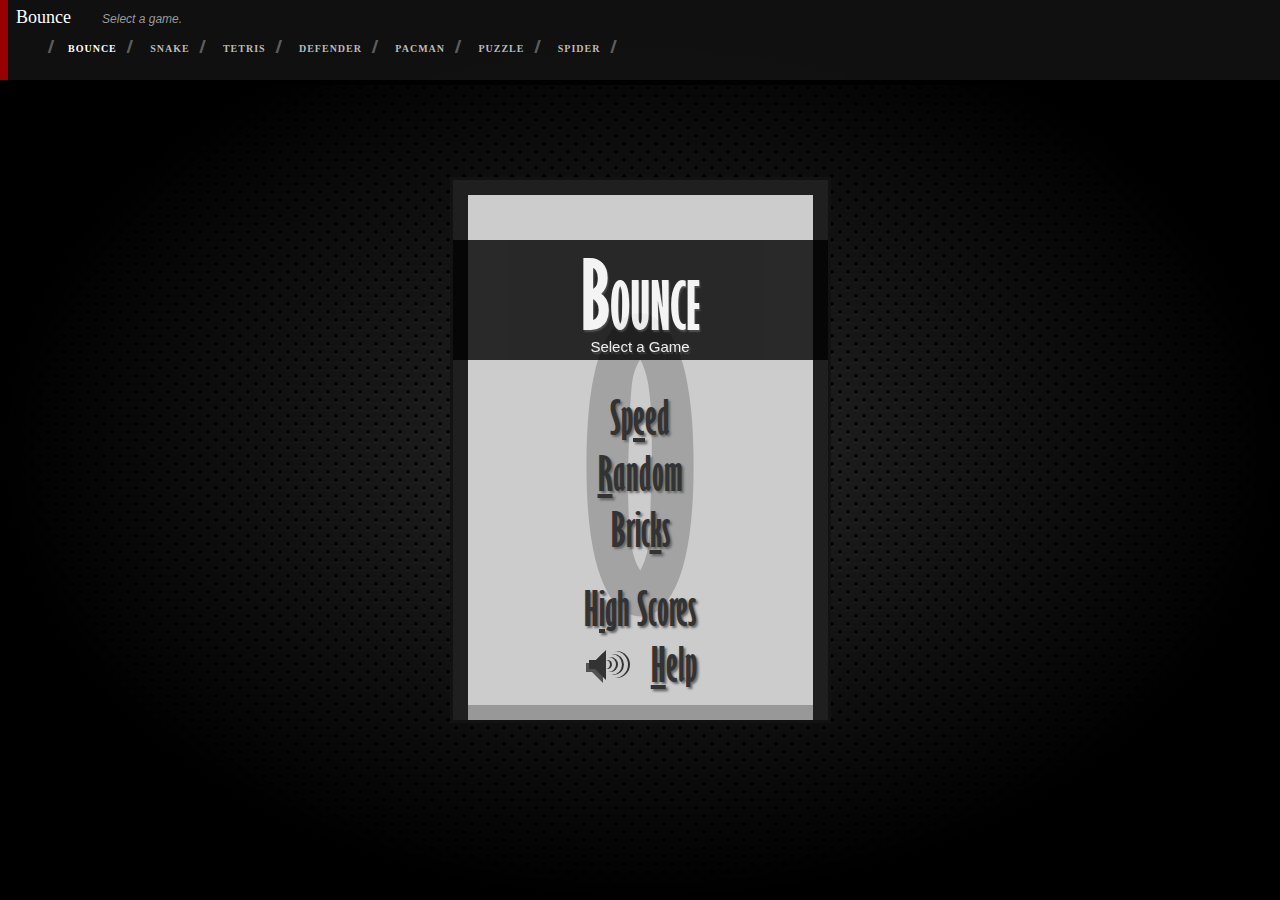
<file: gamefile/games-gh-pages/index.html>
<!DOCTYPE html>
<html lang="en">
    <head>
        <meta charset="utf-8" />
        <title>HTML5 Games</title>
        <link rel="stylesheet" href="style.css" />
    </head>
    <body>
        <header>
            <h1 id="title">Bounce</h1>
            <p id="expand">Expand for more games.</p>
            <p id="select">Select a game.</p>
            <ul id="nav">
                <li><a href="#bounce" data-game="bounce" class="selected">Bounce</a></li>
                <li><a href="#snake" data-game="snake">Snake</a></li>
                <li><a href="#tetris" data-game="tetris">Tetris</a></li>
                <li><a href="#defender" data-game="defender">Defender</a></li>
                <li><a href="#pacman" data-game="pacman">Pacman</a></li>
                <li><a href="#puzzle" data-game="puzzle">Puzzle</a></li>
                <li><a href="#spider" data-game="spider">Spider</a></li>
            </ul>
        </header>
        <iframe id="machine"></iframe>

        <script>
            function play(game) {
                "use strict";
                document.querySelector("#nav li a.selected").className = "";
                document.querySelector(`#nav li a[data-game=${game}]`).className = "selected";
                document.getElementById("title").innerHTML = game;
                document.getElementById("machine").src = `${game}/index.html`;
                document.title = "HTML5 Games: " + game.substring(0, 1).toUpperCase() + game.substring(1);
            }

            window.addEventListener("load", () => {
                "use strict";
                const header = document.querySelector("header");
                play(location.hash.substring(1) || "bounce");
                document.querySelector("#nav").addEventListener("click", (e) => {
                    if (e.target.dataset.game) {
                        play(e.target.dataset.game);
                    }
                });
            }, false);
        </script>
    </body>
</html>
</file>
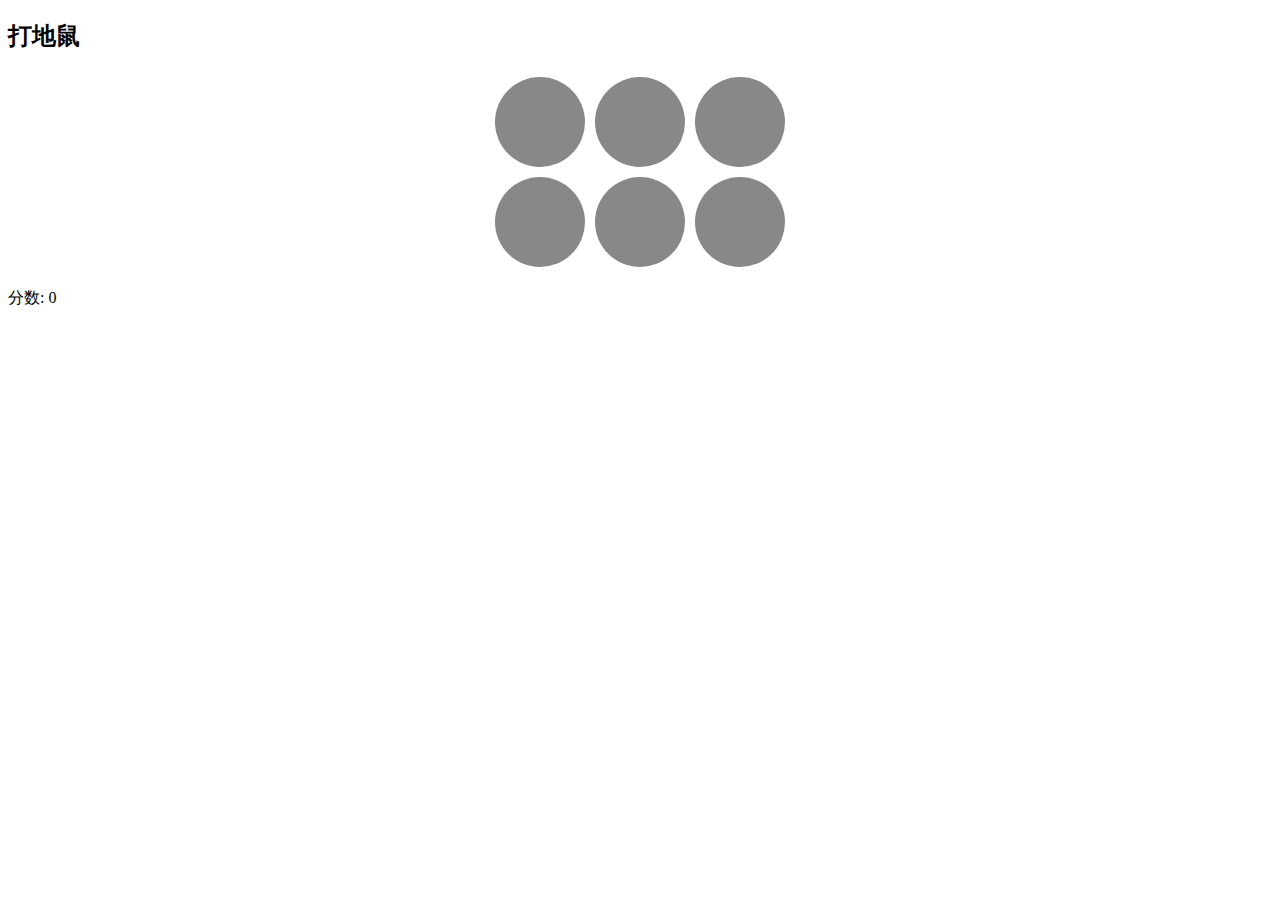
<file: gamefile/whack-a-mole/index.html>
<!DOCTYPE html>
<html lang="zh">
<head>
<meta charset="UTF-8">
<title>打地鼠</title>
<link rel="stylesheet" href="style.css">
</head>
<body>
<h2>打地鼠</h2>
<div id="game"></div>
<p>分数: <span id="score">0</span></p>
<script src="game.js"></script>
</body>
</html>
</file>
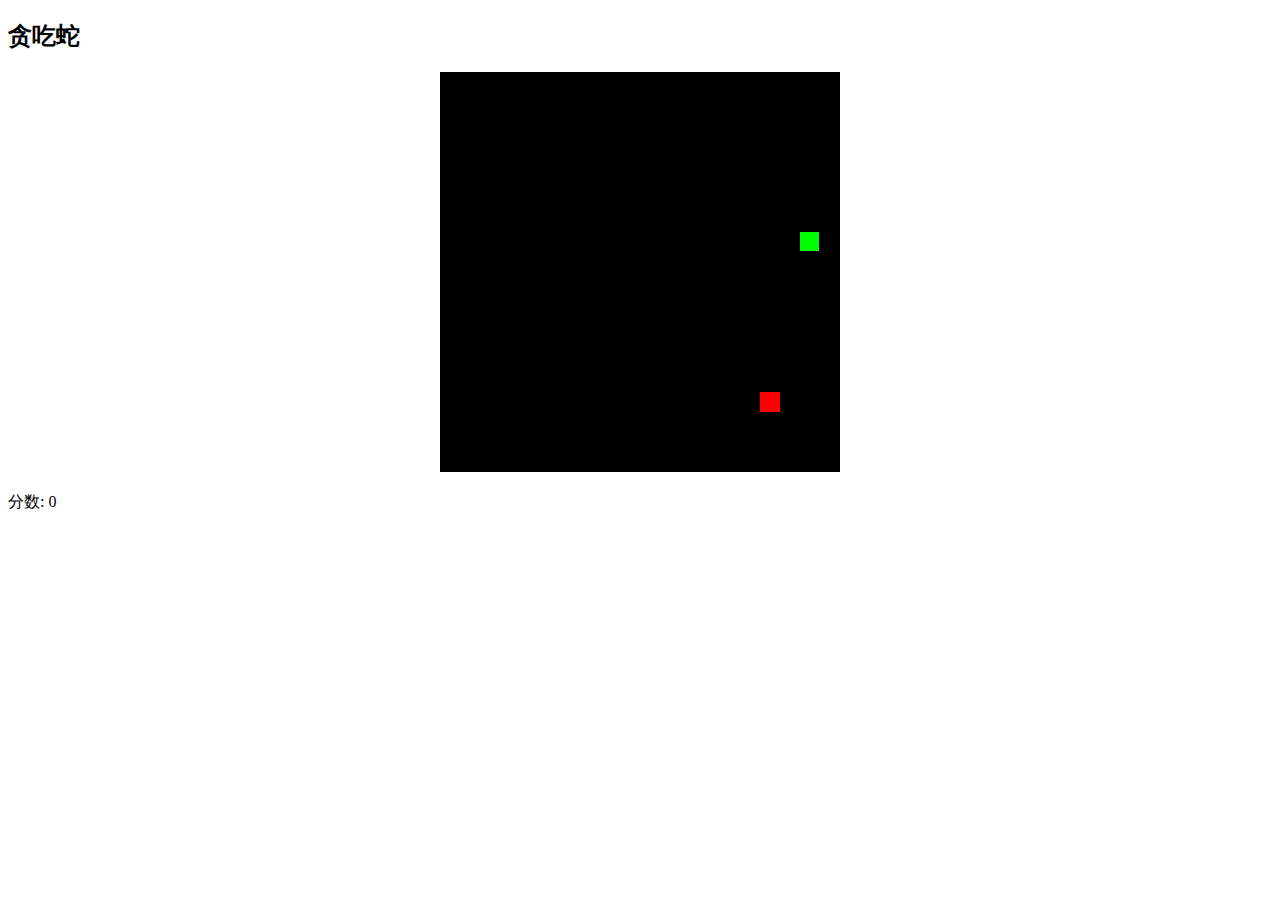
<file: games/snake/index.html>
<!DOCTYPE html>
<html lang="zh">
<head>
<meta charset="UTF-8">
<title>贪吃蛇</title>
<link rel="stylesheet" href="style.css">
</head>
<body>
<h2>贪吃蛇</h2>
<canvas id="gameCanvas" width="400" height="400"></canvas>
<p>分数: <span id="score">0</span></p>
<script src="game.js"></script>
</body>
</html>
</file>
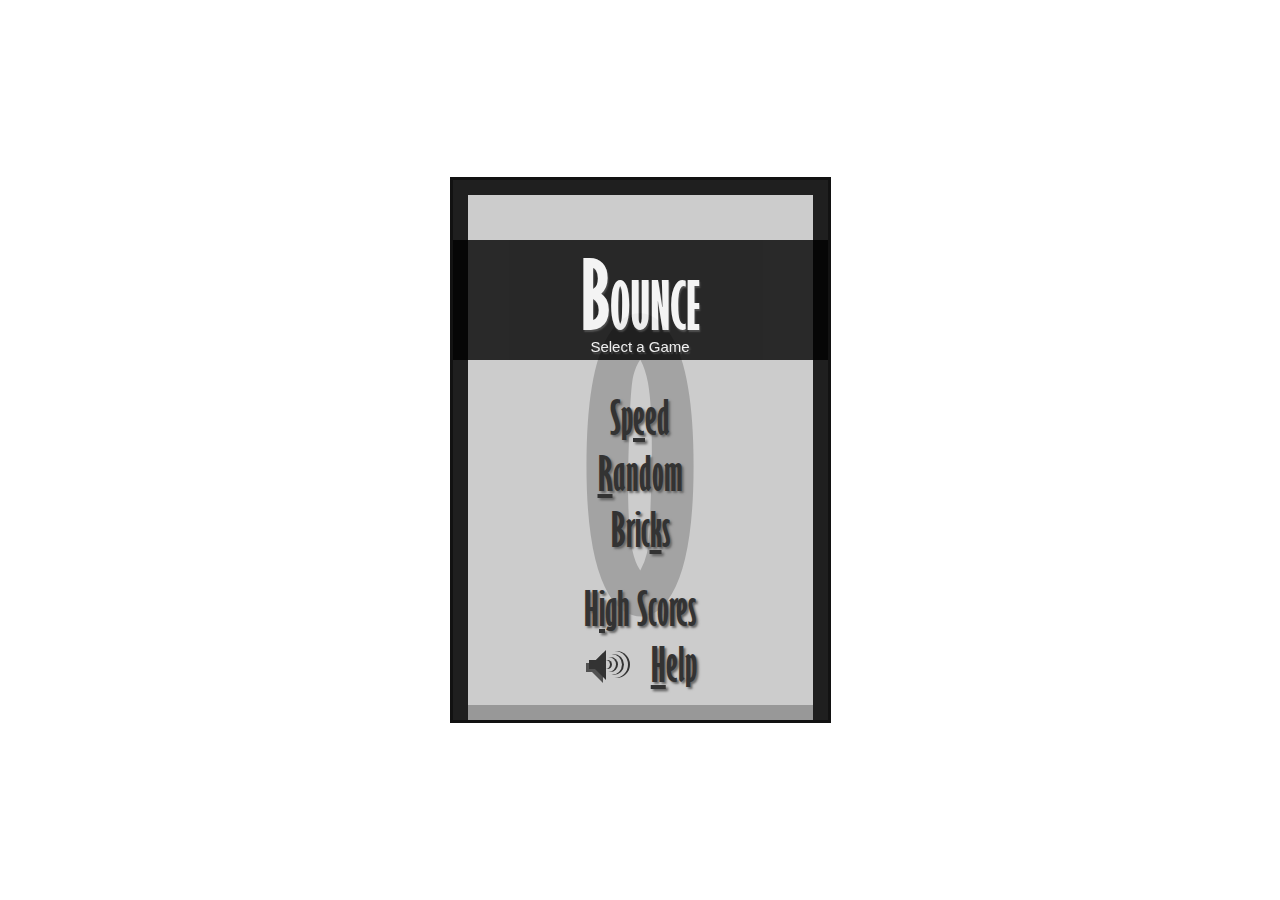
<file: gamefile/games-gh-pages/bounce/index.html>
<!DOCTYPE html>
<html lang="en">
<head>
    <meta charset="utf-8" />
    <title>Bounce</title>
    <link rel="stylesheet" href="design/style.css" />
    <script type="module" src="source/Main.js"></script>
</head>

<body>
    <div id="container" class="mainScreen">
        <div class="count">0</div>
        <div class="bricks"></div>
        <div class="board">
            <div class="ball"></div>
            <div class="ship"></div>
            <div class="tail"></div>
        </div>

        <div class="messages">
            <div class="bg"></div>
            <div class="text">
                <h2>Bounce</h2>
                <p>Select a Game</p>
            </div>

            <div class="main">
                <ul>
                    <li><a href="#" data-action="play" data-mode="speed">Sp<u>e</u>ed</a></li>
                    <li><a href="#" data-action="play" data-mode="random"><u>R</u>andom</a></li>
                    <li><a href="#" data-action="play" data-mode="bricks">Bric<u>k</u>s</a></li>
                    <li><a href="#" data-action="highScores">H<u>i</u>gh Scores</a></li>
                    <li><a href="#" data-action="help"><u>H</u>elp</a></li>
                </ul>
                <div class="audio" data-action="sound">
                    <div class="waves">
                        <div></div><div></div>
                        <div></div><div></div>
                    </div>
                    <div class="triangle"></div>
                    <div class="box"></div>
                </div>
            </div>

            <ul class="pause">
                <li><a href="#" data-action="endPause"><u>C</u>ontinue</a></li>
                <li><a href="#" data-action="finishGame"><u>N</u>ew Game</a></li>
            </ul>

            <div class="input">
                <input type="text" placeholder="Name" /> &nbsp;
                <a href="#" data-action="save"><u>O</u>k</a>
                <a class="restart" href="#" data-action="mainScreen"><u>N</u>ew Game</a>
            </div>

            <div class="high">
                <div class="scores"></div>
                <div class="none">No scores available</div>
                <div class="links">
                    <ul>
                        <li><a href="#" data-action="showScores" data-mode="speed">Sp<u>e</u>ed</a></li>
                        <li><a href="#" data-action="showScores" data-mode="random"><u>R</u>andom</a></li>
                        <li><a href="#" data-action="showScores" data-mode="bricks">Bric<u>k</u>s</a></li>
                        <li><a href="#" data-action="mainScreen"><u>B</u>ack</a></li>
                    </ul>
                </div>
            </div>

            <div class="controls">
                <ol>
                    <li>Use the mouse or left and right arrows to move the ship.</li>
                    <li>Click, Enter or Space will make the ball start moving.</li>
                    <li>Click or P will pause the game.</li>
                    <li>M will trigger the sound on and off.</li>
                    <li>Use the links or keys (underline letters) to navigate through the screens.</li>
                </ol>
                <a href="#" data-action="mainScreen"><u>B</u>ack</a>
            </div>
        </div>
    </div>
</body>
</html>
</file>
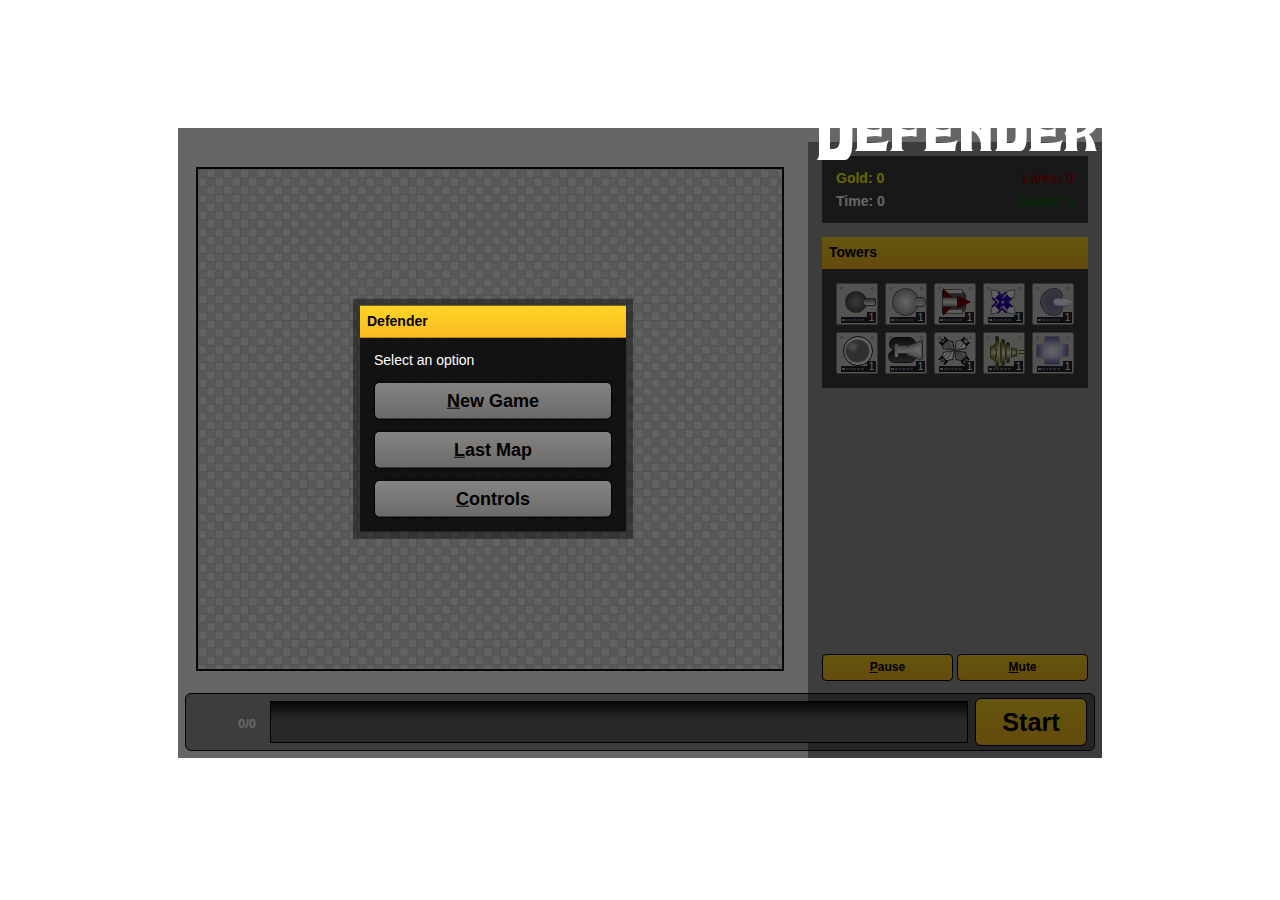
<file: gamefile/games-gh-pages/defender/index.html>
<!DOCTYPE html>
<html lang="en">
<head>
    <meta charset="utf-8" />
    <title>Defender</title>
    <link rel="stylesheet" href="design/design.css" />
    <link rel="stylesheet" href="design/sidebar.css" />
    <link rel="stylesheet" href="design/towers.css" />
    <link rel="stylesheet" href="design/mobs.css" />
    <script type="module" src="source/Main.js"></script>
</head>

<body>
    <div id="container" class="mainScreen">
        <h1>Defender</h1>

        <div class="overlay"></div>
        <div class="main">
            <button class="sell-all nav-button" data-action="sellAll">Sell All</button>

            <div class="board">
                <div class="players">
                    <div class="walls"></div>
                    <div class="path"></div>
                    <div class="blood"></div>
                    <div class="defenses"></div>
                    <div class="monsters"></div>
                    <div class="bullets"></div>
                    <div class="alerts"></div>
                </div>
                <div class="building" data-type="build">
                    <div class="tower-range"></div>
                    <div class="tower-placeholder2 green"></div>
                    <div class="tower-placeholder3 green"></div>
                </div>
                <div class="blocking">Blocking</div>
            </div>

            <div class="main-menu menu">
                <h2>Defender</h2>
                <div class="content">
                    <p>Select an option</p>
                    <button class="menu-button" data-action="selectMap"><u>N</u>ew Game</button>
                    <button class="menu-button" data-action="lastMap"><u>L</u>ast Map</button>
                    <button class="menu-button" data-action="controls"><u>C</u>ontrols</button>
                </div>
            </div>

            <div class="map-menu menu">
                <h2>New Game</h2>
                <div class="content">
                    <p>Select a Map</p>
                    <div class="maps"></div>
                    <button class="menu-button" data-action="mainScreen">Back</button>
                    <div class="total-score"></div>
                </div>
            </div>

            <div class="level-menu menu">
                <h2>Difficulty</h2>
                <div class="content">
                    <p>Select the level difficulty</p>
                    <button class="menu-button" data-action="newGame" data-data="0"><u>E</u>asy</button>
                    <button class="menu-button" data-action="newGame" data-data="1"><u>N</u>ormal</button>
                    <button class="menu-button" data-action="newGame" data-data="2"><u>H</u>ard</button>
                    <button class="menu-button" data-action="selectMap"><u>B</u>ack</button>
                </div>
            </div>

            <div class="pause-menu menu">
                <h2>Pause</h2>
                <div class="content">
                    <p>Select an option</p>
                    <button class="menu-button" data-action="pause"><u>C</u>ontinue</button>
                    <button class="menu-button" data-action="restart"><u>R</u>estart</button>
                    <button class="menu-button" data-action="endGame"><u>Q</u>uit</button>
                </div>
            </div>

            <div class="gameover-menu menu">
                <h2>Game Over</h2>
                <div class="content">
                    <dl class="final-score"></dl>
                    <button class="menu-button" data-action="mainScreen"><u>N</u>ew Game</button>
                </div>
            </div>

            <div class="controls-menu menu">
                <h2>Game Controls</h2>
                <div class="content">
                    <dl>
                        <dt>P</dt><dd>Pause game</dd>
                        <dt>M</dt><dd>Toggle sound on/off</dd>
                        <dt>N</dt><dd>Send next/first wave</dd>
                        <dt>&lt;Numbers 0-9&gt;</dt><dd>Select a tower to build</dd>
                        <dt>&lt;Arrows&gt;</dt><dd>Place tower</dd>
                        <dt>B</dt><dd>Build tower</dd>
                        <dt>&lt;Home&gt;</dt><dd>Select first built tower</dd>
                        <dt>&lt;End&gt;</dt><dd>Select last built tower</dd>
                        <dt>Z/X</dt><dd>Select previows/next build tower</dd>
                        <dt>&lt;PageUp&gt;</dt><dd>Select previows fifth tower</dd>
                        <dt>&lt;PageDown&gt;</dt><dd>Select next fifth tower</dd>
                        <dt>S</dt><dd>Sell selected tower</dd>
                        <dt>A</dt><dd>Sell all towers</dd>
                        <dt>U</dt><dd>Upgrade selected tower</dd>
                        <dt>L</dt><dd>Lock selected tower</dd>
                        <dt>F</dt><dd>Fire selected tower</dd>
                        <dt>&lt;Esc&gt;</dt><dd>End selection</dd>
                    </dl>
                    <button class="menu-button" data-action="mainScreen">Back</button>
                </div>
            </div>
        </div>


        <aside class="sidebar">
            <section class="scores-panel">
                <div class="gold-score">Gold: 0</div>
                <div class="lives-score">Lives: 0</div>
                <div class="time-score">Time: 0</div>
                <div class="score-score">Score: 0</div>
            </section>

            <section class="towers-panel">
                <h2>Towers</h2>
                <div class="panel-content">
                    <div class="tower">
                        <div class="tower-content">
                            <div class="tower-levels">
                                <div class="type1"></div>
                                <div></div>
                                <div></div>
                                <div></div>
                                <div></div>
                                <div></div>
                            </div>
                            <div class="tower-number">1</div>
                            <div class="tower-rotate2">
                                <div class="shoot-body"></div>
                                <div class="shoot-tank"></div>
                            </div>
                            <div class="tower-loader"></div>
                        </div>
                        <div class="tower-build" data-type="Shoot"></div>
                    </div>

                    <div class="tower">
                        <div class="tower-content">
                            <div class="tower-levels">
                                <div class="type1"></div>
                                <div></div>
                                <div></div>
                                <div></div>
                                <div></div>
                                <div></div>
                            </div>
                            <div class="tower-number">1</div>
                            <div class="tower-rotate2">
                                <div class="fast-body"></div>
                                <div class="fast-tank"></div>
                            </div>
                            <div class="tower-loader"></div>
                        </div>
                        <div class="tower-build" data-type="Fast"></div>
                    </div>

                    <div class="tower">
                        <div class="tower-content">
                            <div class="tower-levels">
                                <div class="type1"></div>
                                <div></div>
                                <div></div>
                                <div></div>
                                <div></div>
                                <div></div>
                            </div>
                            <div class="tower-number">1</div>
                            <div class="tower-rotate2">
                                <div class="missile-base"></div>
                                <div class="missile-tail"></div>
                                <div class="missile-body"></div>
                                <div class="missile-head"></div>
                            </div>
                            <div class="tower-loader"></div>
                        </div>
                        <div class="tower-build" data-type="Missile"></div>
                    </div>

                    <div class="tower">
                        <div class="tower-content">
                            <div class="tower-levels">
                                <div class="type1"></div>
                                <div></div>
                                <div></div>
                                <div></div>
                                <div></div>
                                <div></div>
                            </div>
                            <div class="tower-number">1</div>
                            <div class="tower-rotate2">
                                <div class="air-missile1"></div>
                                <div class="air-missile2"></div>
                                <div class="air-missile3"></div>
                                <div class="air-missile4"></div>
                            </div>
                            <div class="tower-loader"></div>
                        </div>
                        <div class="tower-build" data-type="AntiAir"></div>
                    </div>

                    <div class="tower">
                        <div class="tower-content">
                            <div class="tower-levels">
                                <div class="type1"></div>
                                <div></div>
                                <div></div>
                                <div></div>
                                <div></div>
                                <div></div>
                            </div>
                            <div class="tower-number">1</div>
                            <div class="tower-rotate2">
                                <div class="frost-body"></div>
                                <div class="frost-tank"></div>
                            </div>
                            <div class="tower-loader"></div>
                        </div>
                        <div class="tower-build" data-type="Frost"></div>
                    </div>

                    <div class="tower">
                        <div class="tower-content">
                            <div class="tower-levels">
                                <div class="type1"></div>
                                <div></div>
                                <div></div>
                                <div></div>
                                <div></div>
                                <div></div>
                            </div>
                            <div class="tower-number">1</div>
                            <div class="tower-rotate2">
                                <div class="earth-body"></div>
                                <div class="earth-tower"></div>
                            </div>
                            <div class="tower-loader"></div>
                        </div>
                        <div class="tower-build" data-type="Earthquake"></div>
                    </div>

                    <div class="tower">
                        <div class="tower-content">
                            <div class="tower-levels">
                                <div class="type1"></div>
                                <div></div>
                                <div></div>
                                <div></div>
                                <div></div>
                                <div></div>
                            </div>
                            <div class="tower-number">1</div>
                            <div class="tower-rotate2">
                                <div class="ink-base"></div>
                                <div class="ink-tank"></div>
                                <div class="ink-body"></div>
                            </div>
                            <div class="tower-loader"></div>
                        </div>
                        <div class="tower-build" data-type="Ink"></div>
                    </div>

                    <div class="tower">
                        <div class="tower-content">
                            <div class="tower-corner"></div>
                            <div class="tower-levels">
                                <div class="type1"></div>
                                <div></div>
                                <div></div>
                                <div></div>
                                <div></div>
                                <div></div>
                            </div>
                            <div class="tower-number">1</div>
                            <div class="tower-rotate2">
                                <div class="snap-tl"></div>
                                <div class="snap-tr"></div>
                                <div class="snap-bl"></div>
                                <div class="snap-br"></div>
                            </div>
                            <div class="tower-loader"></div>
                        </div>
                        <div class="tower-build" data-type="Snap"></div>
                    </div>

                    <div class="tower">
                        <div class="tower-content">
                            <div class="tower-corner"></div>
                            <div class="tower-levels">
                                <div class="type1"></div>
                                <div></div>
                                <div></div>
                                <div></div>
                                <div></div>
                                <div></div>
                            </div>
                            <div class="tower-number">1</div>
                            <div class="tower-scale">
                                <div class="tower-rotate3">
                                    <div class="laser-tank"></div>
                                    <div class="laser-head"></div>
                                    <div class="laser-body"></div>
                                    <div class="laser-tail"></div>
                                </div>
                            </div>
                            <div class="tower-loader"></div>
                            <div class="tower-lock"></div>
                        </div>
                        <div class="tower-build" data-type="Laser"></div>
                    </div>

                    <div class="tower">
                        <div class="tower-content">
                            <div class="cornerLeft"></div>
                            <div class="cornerRight"></div>
                            <div class="tower-levels">
                                <div class="type1"></div>
                                <div></div>
                                <div></div>
                                <div></div>
                                <div></div>
                                <div></div>
                            </div>
                            <div class="tower-number">1</div>
                            <div class="tower-rotate2">
                                <div class="boost-z"></div>
                                <div class="boost-x"></div>
                                <div class="boost-y"></div>
                            </div>
                            <div class="tower-loader"></div>
                        </div>
                        <div class="tower-build" data-type="Boost"></div>
                    </div>
                </div>
            </section>

            <section class="info-panel"></section>

            <section class="sidebar-buttons">
                <button class="pause-button nav-button" data-action="pause"><u>P</u>ause</button>
                <button class="audio-button nav-button mute" data-action="mute"><u>M</u>ute</button>
            </section>
        </aside>

        <div class="bottombar">
            <div class="waves-count">
                <span class="current-wave">0</span>/<span class="total-waves">0</span>
            </div>
            <div class="waves">
                <div class="waves-content"></div>
            </div>
            <button class="start-button nav-button" data-action="next">Start</button>
            <button class="next-button nav-button" data-action="next">Next</button>
        </div>
    </div>
</body>
</html>
</file>
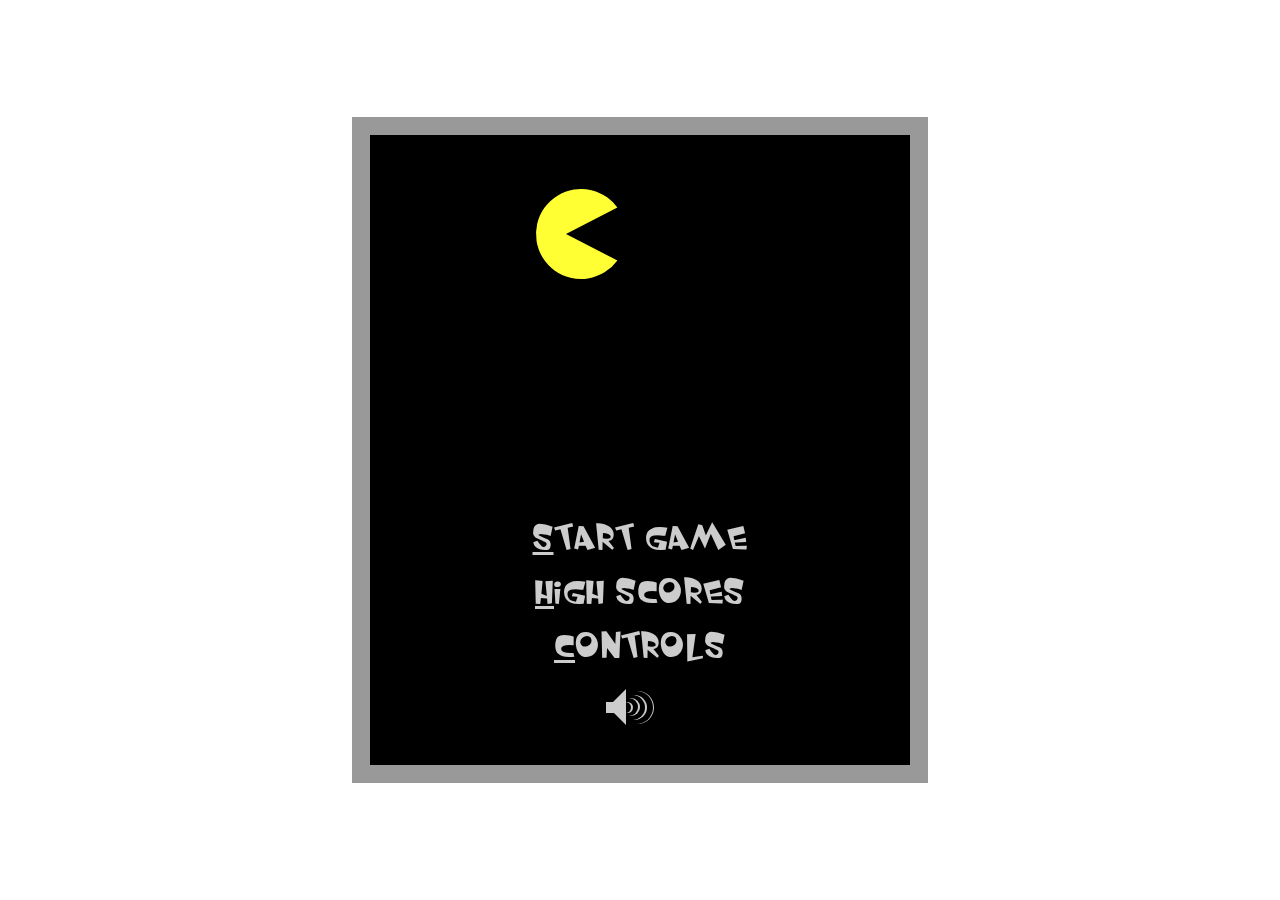
<file: gamefile/games-gh-pages/pacman/index.html>
<!DOCTYPE html>
<html lang="en">
<head>
    <meta charset="utf-8" />
    <title>Pacman</title>
    <link rel="stylesheet" href="design/style.css" />
    <script type="module" src="source/Main.js"></script>
</head>

<body>
    <div id="container" class="mainScreen">
        <canvas class="board"></canvas>
        <canvas class="game"></canvas>
        <canvas class="screen"></canvas>

        <div class="main display">
            <ul>
                <li><a href="#" data-action="play"><u>S</u>tart Game</a></li>
                <li><a href="#" data-action="highScores"><u>H</u>igh Scores</a></li>
                <li><a href="#" data-action="help"><u>C</u>ontrols</a></li>
            </ul>
            <div class="audio" data-action="sound">
                <div class="waves">
                    <div></div><div></div>
                    <div></div><div></div>
                </div>
                <div class="triangle"></div>
                <div class="box"></div>
            </div>
        </div>

        <div class="input display">
            <h2>Game Over</h2>
            <p>Your name:</p>
            <input type="text" />
            <a href="#" data-action="save">Ok</a>
            <a class="restart" href="#" data-action="mainScreen"><u>N</u>ew Game</a>
        </div>

        <div class="high display">
            <h2>High Scores</h2>
            <div class="scores"></div>
            <div class="none">No scores available</div>
            <a class="restore" href="#" data-action="restore"><u>R</u>estore</a>
            <a class="back" href="#" data-action="mainScreen"><u>B</u>ack</a>
        </div>

        <div class="controls display">
            <h1>Controls</h1>
            <ol>
                <li><span>Use the arrows or WASD keys to move the blob.</span></li>
                <li><span>Space or P will pause the game.</span></li>
                <li><span>M will trigger the sound on or off.</span></li>
                <li><span>Use the links or keys (underline letters) to navigate throught the screens.</span></li>
            </ol>
            <a href="#" data-action="mainScreen"><u>B</u>ack</a>
        </div>
    </div>
</body>
</html>
</file>
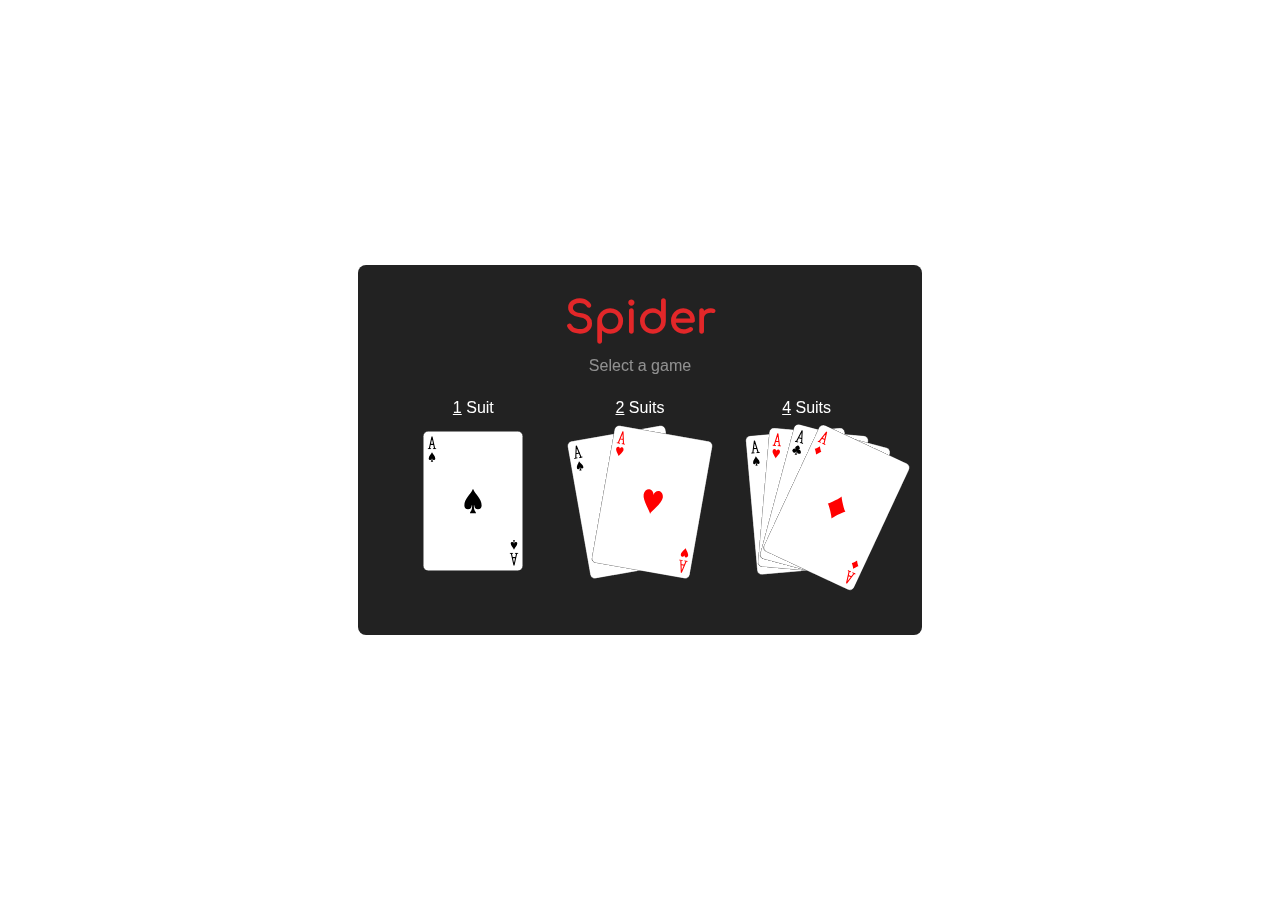
<file: gamefile/games-gh-pages/spider/index.html>
<!DOCTYPE html>
<html lang="en">
<head>
    <meta charset="utf-8" />
    <title>Spider</title>
    <link rel="stylesheet" href="design/style.css" />
    <script type="module" src="source/Main.js"></script>
</head>

<body>
    <div class="dialog selection">
        <h1>Spider</h1>
        <p>Select a game</p>
        <ul class="games">
            <li data-action="play" data-suits="1">
                <div class="cards">
                    <img src="images/AS.svg" name="Spades" />
                </div>
                <i>1</i> Suit
            </li>
            <li data-action="play" data-suits="2">
                <div class="cards">
                    <img src="images/AS.svg" name="Spades" />
                    <img src="images/AH.svg" name="Hearts" />
                </div>
                <i>2</i> Suits
            </li>
            <li data-action="play" data-suits="4">
                <div class="cards">
                    <img src="images/AS.svg" name="Spades" />
                    <img src="images/AH.svg" name="Hearts" />
                    <img src="images/AC.svg" name="Clubs" />
                    <img src="images/AD.svg" name="Diamonds" />
                </div>
                <i>4</i> Suits
            </li>
        </ul>
    </div>

    <main class="container">
        <header>
            <h1>Spider</h1>
            <ul class="menu">
                <li><button data-action="pause"><i>P</i>ause</button></li>
                <li><button data-action="undo"><i>U</i>ndo</button></li>
                <li><button data-action="redo"><i>R</i>edo</button></li>
                <li><button data-action="hint"><i>H</i>int</button></li>
                <li><button data-action="scores"><i>S</i>cores</button></li>
                <li><button data-action="mute" class="mute"><i>M</i>ute</button></li>
            </ul>
            <ul class="scores">
                <li><b>Score:</b> <span class="score">0</span></li>
                <li><b>Moves:</b> <span class="moves">0</span></li>
                <li><b>Time:</b> <span class="timer">00<span>:</span>00</span></li>
            </ul>
        </header>
        <section class="top">
            <div class="stock">
                <div class="slot slot-empty"></div>
            </div>
            <div class="foundations"></div>
        </section>
        <section class="tableau"></section>
    </main>

    <div class="pause backdrop">
        <div class="dialog">
            <h2>Pause</h2>
            <p>The game is currently paused</p>
            <button data-action="continue"><i>C</i>ontinue playing</button>
            <button data-action="restart"><i>R</i>estart this game</button>
            <button data-action="start"><i>S</i>tart a new game</button>
            <button data-action="select">Select a <i>d</i>ifferent game</button>
        </div>
    </div>

    <div class="high-scores backdrop">
        <div class="dialog">
            <h2>Scores</h2>
            <section class="graph">
                <div class="chart"></div>
                <ul class="legend">
                    <li>Won <span class="won"></span></li>
                    <li>Lost <span class="lost"></span></li>
                </ul>
            </section>
            <ul class="stats">
                <li><dt>Longest winning streak:</dt><dd class="winning-streak"></dd></li>
                <li><dt>Longest losing streak:</dt><dd class="losing-streak"></dd></li>
                <li><dt>Current streak:</dt><dd class="current-streak"></dd></li>
                <li><dt>Best score:</dt><dd class="best-score"></dd></li>
                <li><dt>Best time:</dt><dd class="best-time"></dd></li>
                <li><dt>Best moves:</dt><dd class="best-moves"></dd></li>
            </ul>
            <button data-action="continue"><i>C</i>ontinue playing</button>
            <button data-action="reset"><i>R</i>eset scores</button>
        </div>
    </div>

    <div class="deals-error backdrop">
        <div class="dialog">
            <h2>Error</h2>
            <p>There must be at least one card in each tableau column before you can deal a new row of cards.</p>
            <button data-action="continue"><i>C</i>ontinue playing</button>
        </div>
    </div>

    <div class="moves-error backdrop">
        <div class="dialog">
            <h2>No movements</h2>
            <p>There are no more movements to do. Try to undo some movements or start again.</p>
            <button data-action="continue"><i>C</i>ontinue playing</button>
        </div>
    </div>

    <div class="congrats backdrop">
        <div class="dialog">
            <h2>Congratulations!</h2>
            <p>You won the game in 0 seconds and 0 moves with a score of 0.</p>
            <button data-action="start"><i>S</i>tart a new game</button>
            <button data-action="select">Select a <i>d</i>ifferent game</button>
        </div>
    </div>
</body>
</file>
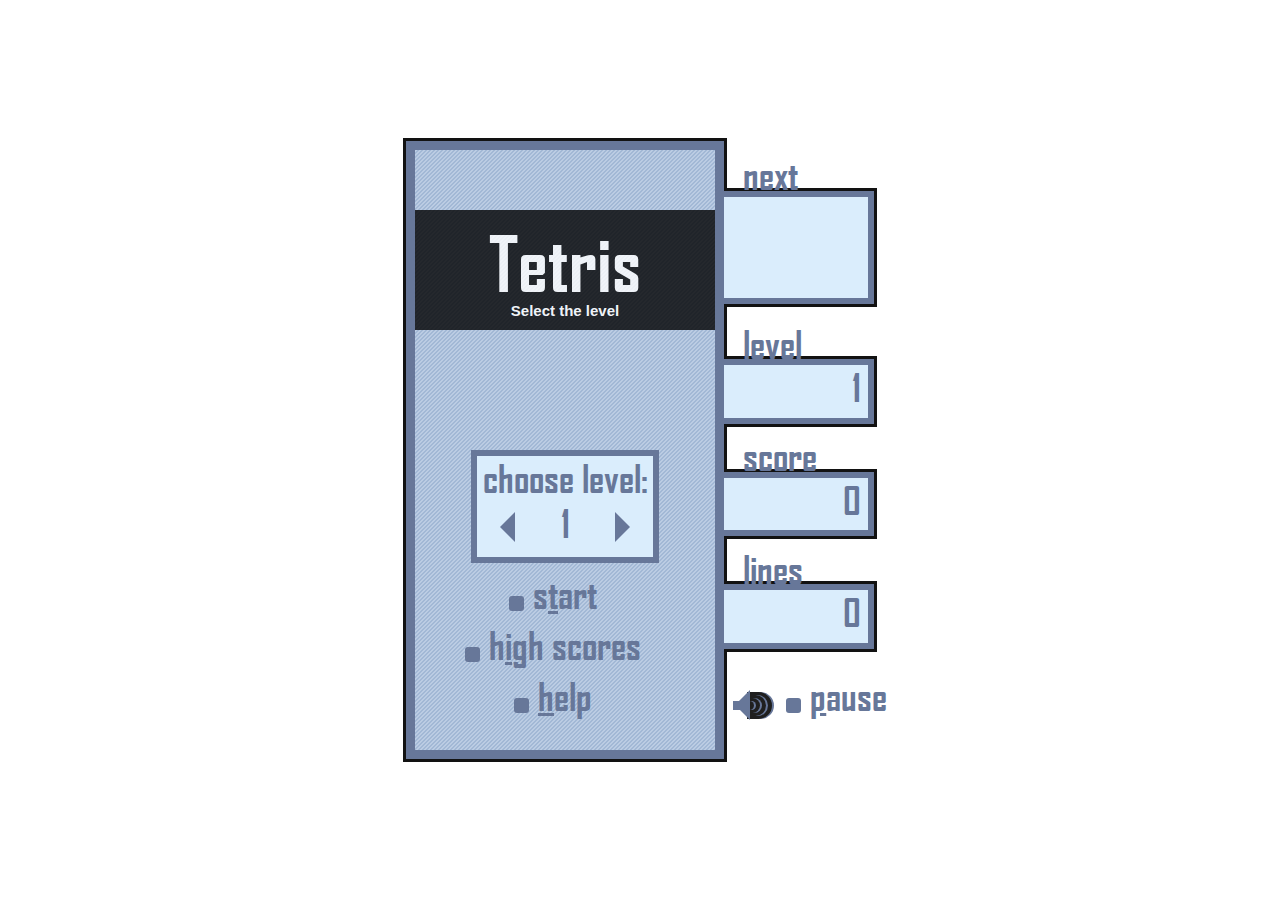
<file: gamefile/games-gh-pages/tetris/index.html>
<!DOCTYPE html>
<html lang="en">
<head>
    <meta charset="utf-8" />
    <title>Tetris</title>
    <link rel="stylesheet" href="design/style.css" />
    <script type="module" src="source/Main.js"></script>
</head>

<body>
    <div id="container" class="mainScreen">
        <div class="leftSide">
            <div class="board">
                <div class="field"></div>
                <div class="winker"></div>
                <div id="ghost"></div>
                <div id="piece"></div>
            </div>

            <div class="messages">
                <div class="text">
                    <h2>Tetris</h2>
                    <p>Select the level</p>
                </div>

                <div class="levels">
                    choose level:<br />
                    <div class="left" data-action="decrease"></div>
                    <span class="leveler">1</span>
                    <div class="right" data-action="increase"></div>
                    <ul>
                        <li><a href="#" data-action="start">s<u>t</u>art</a></li>
                        <li><a href="#" data-action="highScores">h<u>i</u>gh scores</a></li>
                        <li><a href="#" data-action="help"><u>h</u>elp</a></li>
                    </ul>
                </div>

                <ul class="pause">
                    <li><a href="#" data-action="endPause"><u>c</u>ontinue</a></li>
                    <li><a href="#" data-action="finishGame"><u>n</u>ew game</a></li>
                </ul>

                <div class="input">
                    <p>your name:</p>
                    <input type="text" />
                    <a href="#" data-action="save"><u>o</u>k</a>
                    <a class="restart" href="#" data-action="mainScreen"><u>n</u>ew game</a>
                </div>

                <div class="high">
                    <div class="scores"></div>
                    <div class="none">no scores available</div>
                    <a class="restore" href="#" data-action="restore"><u>r</u>estore</a>
                    <a class="back" href="#" data-action="mainScreen"><u>b</u>ack</a>
                </div>

                <div class="controls">
                    <div class="left">
                        <b>Left Arrow</b><br />
                        <b>Right Arrow</b><br />
                        <b>Down Arrow</b><br />
                        <b>X</b> or <b>Up Arrow</b><br />
                        <b>Z</b><br />
                        <b>Ctrl</b> or <b>Space</b><br />
                        <b>P</b><br />
                        <b>M</b><br />
                        <b>Enter</b>
                    </div>
                    <div class="middle">
                        - <br /> - <br /> - <br /> - <br /> - <br />
                        - <br /> - <br /> - <br /> -
                    </div>
                    <div class="right">
                        Move left<br />
                        Move right<br />
                        Soft drop<br />
                        Rotate right<br />
                        Rotate left<br />
                        Hard drop<br />
                        Pause game<br />
                        Mute/Unmute<br />
                        Start playing
                    </div>
                    <p>Use the links or keys (underline letters) to navigate throught the screens.</p>
                    <a class="back" href="#" data-action="mainScreen"><u>b</u>ack</a>
                </div>
            </div>
        </div>

        <div class="rightSide">
            <div class="next">
                <div class="content">
                    <div id="next"></div>
                </div>
                <div class="title">next</div>
            </div>
            <div class="level">
                <div class="content">1</div>
                <div class="title">level</div>
            </div>
            <div class="score">
                <div class="content">0</div>
                <div class="title">score</div>
            </div>
            <div class="lines">
                <div class="content">0</div>
                <div class="title">lines</div>
            </div>

            <div class="audio" data-action="sound">
                <div class="waves">
                    <div></div><div></div>
                    <div></div><div></div>
                </div>
                <div class="triangle"></div>
                <div class="box"></div>
            </div>
            <a class="pauser" href="#" data-action="pause"><u>p</u>ause</a>
        </div>
    </div>


    <div class="tetriminos">
        <div id="i">
            <div class="r1"    data-top="0" data-left="2"></div>
            <div class="r3"    data-top="0" data-left="1"></div>

            <div class="r0"    data-top="1" data-left="0"></div>
            <div class="r0 r3" data-top="1" data-left="1"></div>
            <div class="r0 r1" data-top="1" data-left="2"></div>
            <div class="r0"    data-top="1" data-left="3"></div>

            <div class="r2"    data-top="2" data-left="0"></div>
            <div class="r2 r3" data-top="2" data-left="1"></div>
            <div class="r1 r2" data-top="2" data-left="2"></div>
            <div class="r2"    data-top="2" data-left="3"></div>

            <div class="r1"    data-top="3" data-left="2"></div>
            <div class="r3"    data-top="3" data-left="1"></div>
        </div>

        <div id="j">
            <div class="r0"    data-top="0" data-left="0"></div>
            <div class="r1 r3" data-top="0" data-left="1"></div>
            <div class="r1"    data-top="0" data-left="2"></div>

            <div class="r0 r2" data-top="1" data-left="0"></div>
            <div class="r0 r1 r2 r3" data-top="1" data-left="1"></div>
            <div class="r0 r2" data-top="1" data-left="2"></div>

            <div class="r3"    data-top="2" data-left="0"></div>
            <div class="r1 r3" data-top="2" data-left="1"></div>
            <div class="r2"    data-top="2" data-left="2"></div>
        </div>

        <div id="l">
            <div class="r3"    data-top="0" data-left="0"></div>
            <div class="r1 r3" data-top="0" data-left="1"></div>
            <div class="r0"    data-top="0" data-left="2"></div>

            <div class="r0 r2" data-top="1" data-left="0"></div>
            <div class="r0 r1 r2 r3" data-top="1" data-left="1"></div>
            <div class="r0 r2" data-top="1" data-left="2"></div>

            <div class="r2"    data-top="2" data-left="0"></div>
            <div class="r1 r3" data-top="2" data-left="1"></div>
            <div class="r1"    data-top="2" data-left="2"></div>
        </div>

        <div id="o">
            <div class="r0 r1 r2 r3" data-top="0" data-left="1"></div>
            <div class="r0 r1 r2 r3" data-top="0" data-left="2"></div>

            <div class="r0 r1 r2 r3" data-top="1" data-left="1"></div>
            <div class="r0 r1 r2 r3" data-top="1" data-left="2"></div>
        </div>

        <div id="s">
            <div class="r3"    data-top="0" data-left="0"></div>
            <div class="r0 r1" data-top="0" data-left="1"></div>
            <div class="r0"    data-top="0" data-left="2"></div>

            <div class="r0 r3" data-top="1" data-left="0"></div>
            <div class="r0 r1 r2 r3" data-top="1" data-left="1"></div>
            <div class="r1 r2" data-top="1" data-left="2"></div>

            <div class="r2"    data-top="2" data-left="0"></div>
            <div class="r2 r3" data-top="2" data-left="1"></div>
            <div class="r1"    data-top="2" data-left="2"></div>
        </div>

        <div id="t">
            <div class="r0 r1 r3"    data-top="0" data-left="1"></div>

            <div class="r0 r2 r3"    data-top="1" data-left="0"></div>
            <div class="r0 r1 r2 r3" data-top="1" data-left="1"></div>
            <div class="r0 r1 r2"    data-top="1" data-left="2"></div>

            <div class="r1 r2 r3"    data-top="2" data-left="1"></div>
        </div>

        <div id="z">
            <div class="r0"    data-top="0" data-left="0"></div>
            <div class="r0 r3" data-top="0" data-left="1"></div>
            <div class="r1"    data-top="0" data-left="2"></div>

            <div class="r2 r3" data-top="1" data-left="0"></div>
            <div class="r0 r1 r2 r3" data-top="1" data-left="1"></div>
            <div class="r0 r1" data-top="1" data-left="2"></div>

            <div class="r3"    data-top="2" data-left="0"></div>
            <div class="r1 r2" data-top="2" data-left="1"></div>
            <div class="r2"    data-top="2" data-left="2"></div>
        </div>
    </div>
</body>
</html>
</file>
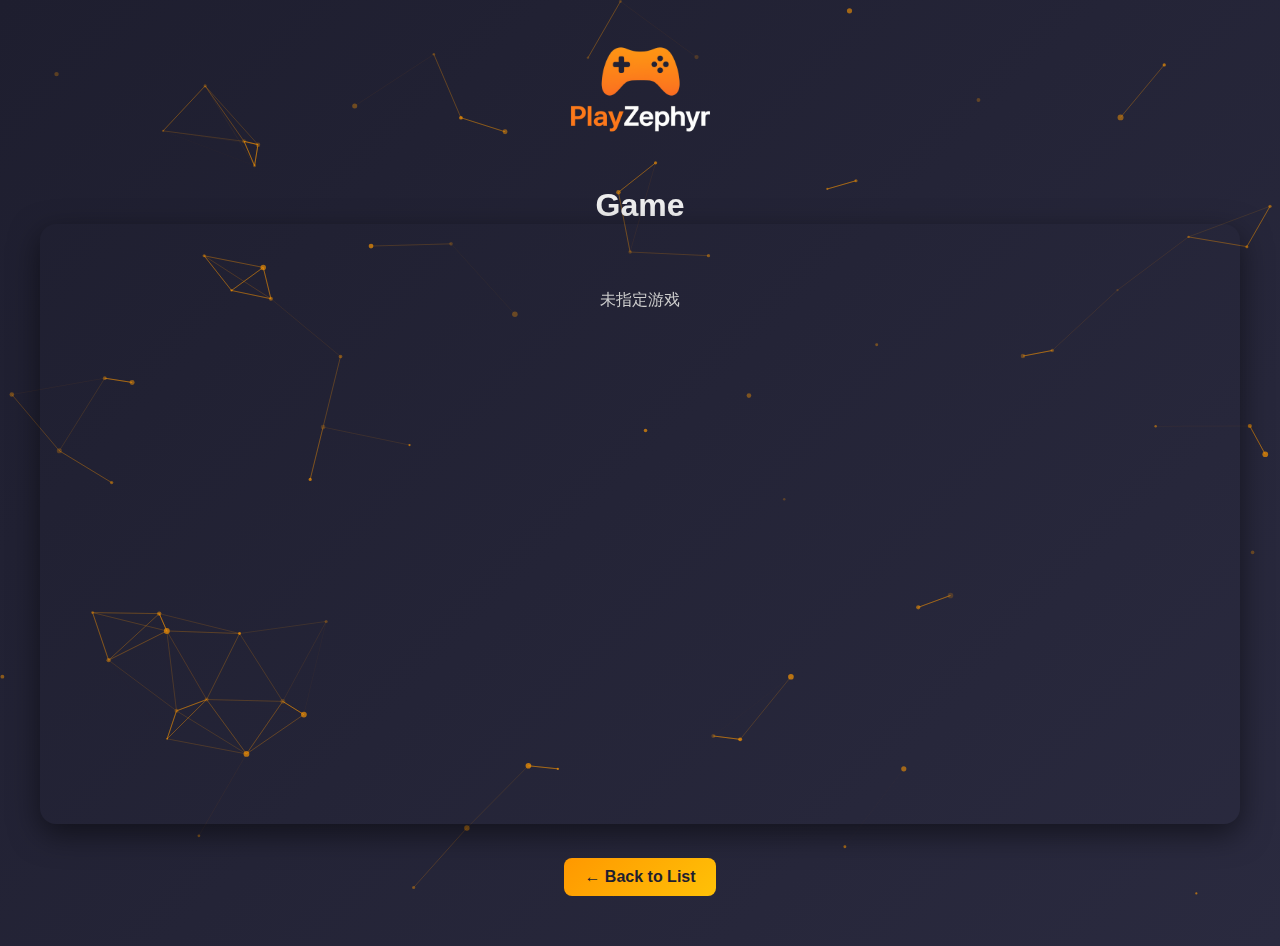
<file: game.html>
<!DOCTYPE html>
<html lang="en">
<head>
    <meta charset="UTF-8">
    <meta name="viewport" content="width=device-width, initial-scale=1.0">
    <title>PlaySprout - Game</title>
    <link rel="stylesheet" href="css/style.css">
</head>
<body>
<canvas id="bgCanvas"></canvas>

<img src="images/logo.png" alt="PlaySprout Logo" class="logo">
<h1 id="gameTitle">Game</h1>
<iframe id="gameFrame" src="" frameborder="0"></iframe>
<br>
<a href="index.html" class="back-button">← Back to List</a>

<!-- 引入公共配置和游戏页 JS -->
<script src="js/games.js"></script>
<script src="js/game.js"></script>
<script src="js/particles.js"></script>
</body>
</html>
</file>
<file: gamefile/games-gh-pages/style.css>
/**
 * Main Styles
 */
html {
    background: radial-gradient(black 15%, transparent 16%) 0 0,
                radial-gradient(black 15%, transparent 16%) 8px 8px,
                radial-gradient(rgba(255, 255, 255, 0.1) 15%, transparent 20%) 0 1px,
                radial-gradient(rgba(255, 255, 255, 0.1) 15%, transparent 20%) 8px 9px;
    background-color: #282828;
    background-size: 16px 16px;
    height: 100%;
}

body {
    position: relative;
    height: 100%;
    margin: 0px;
    font: 12px/18px "HelveticaNeue", "Helvetica Neue", Helvetica, Arial, sans-serif;
    background-image: radial-gradient(50% 50%, transparent, black);
}



/**
 * Design Styles
 */
header {
    position: absolute;
    box-sizing: border-box;
    top: 0;
    left: 0;
    width: 100%;
    height: 34px;
    margin: 0;
    z-index: 1;
    box-shadow: 0 5px rgba(0, 0, 0, 0.8);
    background: rgba(20, 20, 20, 0.8);
    border-left: 8px solid #900;
    transition: all 0.5s;
}
header:hover {
    height: 80px;
}

iframe {
    width: 100%;
    height: 100%;
    border: none;
    margin-bottom: -5px;
}



/**
 * Header Styles
 */
header h1 {
    display: inline-block;
    margin: 0;
    padding: 8px;
    font-family: Georgia, Times, "Times New Roman", serif;
    color: white;
    font-size: 18px;
    font-weight: normal;
    text-transform: capitalize;
}
header p {
    display: inline-block;
    margin: 0;
    color: #999;
    font-size: 1em;
    font-style: italic;
    transition: opacity 0.5s;
}
#select {
    position: relative;
    left: -115px;
    opacity: 0;
}

header:hover #expand {
    opacity: 0;
}
header:hover #select {
    opacity: 1;
}



/**
 * Nav Menu Styles
 */
#nav {
    list-style: none;
    margin: 5px;
}
#nav li {
    display: inline-block;
}
#nav a {
    position: relative;
    margin: 2px 3px;
    padding: 6px 12px 5px;
    font-family: Georgia, Times, "Times New Roman", serif;
    text-transform: uppercase;
    text-decoration: none;
    font-weight: 800;
    font-size: 10px;
    letter-spacing: 1px;
    line-height: 18px;
    color: #BBB;
    opacity: 0;
    transition: opacity 0.5s;
}
header:hover #nav a {
    opacity: 1;
}
#nav a:hover {
    color: white;
}

#nav a::after {
    content: "//";
    position: absolute;
    top: 1px;
    right: -8px;
    width: 10px;
    height: 20px;
    font-size: 18px;
    letter-spacing: -4px;
    color: #646464;
}
#nav li:first-child a::before {
    content: "//";
    position: absolute;
    top: 1px;
    left: -8px;
    width: 10px;
    height: 20px;
    font-size: 18px;
    letter-spacing: -4px;
    color: #646464;
}

#nav li a.selected {
    color: white;
}
</file>
<file: gamefile/whack-a-mole/style.css>
#game { display:flex; flex-wrap:wrap; width:300px; margin:auto; }
.hole { width:90px; height:90px; margin:5px; background:#888; border-radius:50%; position: relative; cursor: pointer; }
.mole { width:70px; height:70px; background:brown; border-radius:50%; position:absolute; top:10px; left:10px; }
</file>
<file: games/snake/style.css>
canvas { background:#000; display:block; margin:20px auto; }
</file>
<file: gamefile/games-gh-pages/bounce/design/style.css>
/**
 * Game Fonts
 */
@font-face {
    font-family: "Gill Sans MT Ext Condensed Bold";
    font-style: normal;
    font-weight: normal;
    src: local("Gill Sans MT Ext Condensed Bold"), url("../fonts/glsnecb.ttf") format("truetype");
}



/**
 * Main Styles
 */
html, body {
    margin: 0;
    padding: 0;
    border: 0;
    width: 100%;
    height: 100%;
    overflow: hidden;
    background-color: transparent;
    font-size: 15px;
}
html, body, input {
    color: black;
    font-family: "Gill Sans MT Ext Condensed Bold";
    text-shadow: #333 0.1em 0.1em 0.1em;
}

a {
    color: #333;
    text-shadow: #666 0.05em 0.05em 0.05em;
    text-decoration: none;
    outline: none;
    font-size: 3em
}
a:hover {
    color: black;
    text-shadow: #333 0.05em 0.05em 0.05em;
}

input {
    color: #333;
    text-shadow: #666 0.05em 0.05em 0.05em;
}



/**
 * Modes Display
 */
.playing .board {
    cursor: none;
}
.playing .messages {
    display: none;
}

.playing .board .ship,
.playing .board .ball,
.playing .board .tail div,
.playing .bricks {
    display: block;
}

.mainScreen .main,
.paused     .pause,
.gameOver   .input,
.highScores .high,
.help       .controls {
    display: block;
}



/**
 * Game Design
 */
#container {
    position: absolute;
    top: 50%;
    bottom: 50%;
    left: 50%;
    right: 50%;
    width: 25em;
    height: 36em;
    margin-top: -18.2em;
    margin-left: -12.7em;
    border: 0.2em solid #121212;
    box-shadow: inset 1em 0 #272727, inset -1em 0 #272727,
                inset 0 1em #272727, inset 0 -1em #BEBEBE;
    background-color: white;
    z-index: 3;
}



/**
 * Messages Panel
 */
.messages {
    position: absolute;
    top: 0;
    left: 0;
    bottom: 0;
    right: 0;
    cursor: pointer;
    z-index: 100;
}
    .messages .bg {
        position: absolute;
        top: 0;
        left: 0;
        bottom: 0;
        right: 0;
        background-color: black;
        opacity: 0.2;
    }
    .messages .text {
        position: absolute;
        top: 4em;
        left: 0;
        right: 0;
        height: 8em;
        background-color: black;
        opacity: 0.8;
    }

    .messages .text h2 {
        position: absolute;
        top: 0;
        left: 0;
        right: 0;
        margin: 0;
        font-size: 6em;
        font-variant: small-caps;
        font-weight: normal;
        text-align: center;
        color: white;
    }
    .messages .text p {
        position: absolute;
        top: 5.5em;
        left: 0;
        right: 0;
        text-align: center;
        color: white;
        font-family: Verdana, Arial, Helvetica, sans-serif;
    }



/**
 * Mains Screen / Pause
 */
.main {
    display: none;
}
.main ul {
    top: 14em;
}
.pause {
    display: none;
    top: 16em;
}

.main ul, .pause {
    position: absolute;
    left: 0;
    right: 0;
    text-align: center;
    margin: 0;
    padding: 0;
    list-style: none;
}
    .main li:nth-last-child(2) { padding-top: 1.5em;  }
    .main li:last-child        { padding-left: 4.5em; }



/**
 * Game Over
 */
.input {
    display: none;
    position: absolute;
    top: 18em;
    left: 0;
    right: 0;
    text-align: center;
}
    .input input {
        width: 5em;
        padding-left: 0.2em;
        border: 0.08em solid #333;
        background: none;
        border-radius: 5px;
        font-size: 3em;
    }
    .input input:focus { outline: none; }
    .input input::-webkit-input-placeholder {
        color: #666;
        text-shadow: none;
    }
    .input input:-moz-placeholder {
        color: #666;
        text-shadow: none;
    }

.restart {
    position: absolute;
    top: 2.5em;
    left: 0;
    right: 0;
    text-align: center;
}



/**
 * High Scores
 */
.high { display: none; }
.high .links {
    position: absolute;
    bottom: 0.5em;
    left: 0;
    right: 0;
    height: 4em;
    text-align: center;
}
    .high .links ul {
        margin: 0;
        padding: 0;
        list-style: none;
    }
    .high .links li {
        display: inline-block;
        padding-right: 0.6em;
        padding-left: 0.6em;
    }

.scores {
    position: absolute;
    top: 6.25em;
    left: 2em;
    right: 2em;
    bottom: 2.5em;
    font-size: 2em;
}
.high .highScore {
    float: left;
    clear: both;
    width: 100%;
}
    .hsName  { float: left; }
    .hsScore { float: right; }

.none {
    position: absolute;
    display: none;
    top: 6em;
    left: 0;
    right: 0;
    bottom: 0;
    text-align: center;
    font-size: 3em
}



/**
 * Help Controls
 */
.controls {
    display: none;
}
.controls ol {
    font-size: 2.2em;
    margin: 5.4em 0.3em 0 0.8em;
    text-shadow: none;
    padding: 0;
    list-style-position: inside;
}
.controls a {
    position: absolute;
    top: 10.5em;
    left: 6.8em;
}



/**
 * Audio Button
 */
.audio {
    position: absolute;
    bottom: 2.5em;
    left: 8em;
    cursor: pointer;
}
.audio .triangle {
    position: absolute;
    bottom: 0.2em;
    left: 0.2em;
    border: 1em solid transparent;
    border-right-color: #333;
}
    .audio .triangle:after {
        content: "";
        position: absolute;
        top: -0.8em;
        left: -1.2em;
        border: 1em solid transparent;
        border-right-color: #666;
        z-index: -1;
    }
    .audio:hover .triangle       { border-right-color: black; }
    .audio:hover .triangle:after { border-right-color: #333; }

.audio .box {
    position: absolute;
    bottom: 0.9em;
    left: 1.1em;
    height: 0.6em;
    width: 0.5em;
    background-color: #333;
}
    .audio .box:after {
        content: "";
        position: absolute;
        top: 0.2em;
        left: -0.2em;
        height: 0.6em;
        width: 0.5em;
        background-color: #666;
        z-index: -1;
    }
    .audio:hover .box       { background-color: black; }
    .audio:hover .box:after { background-color: #333; }

.waves {
    position: absolute;
    bottom: 0;
    left: 2em;
}
    .waves div {
        position: absolute;
        left: 0;
        background-color: #333;
        border-radius: 0 20em 20em 0;
    }
    .waves div:nth-child(1) {
        bottom: 0.3em;
        width:  1.8em;
        height: 1.8em;
    }
    .waves div:nth-child(2) {
        bottom: 0.5em;
        width:  1.4em;
        height: 1.4em;
    }
    .waves div:nth-child(3) {
        bottom: 0.7em;
        width:  1em;
        height: 1em;
    }
    .waves div:nth-child(4) {
        bottom: 0.9em;
        width:  0.6em;
        height: 0.6em;
    }

    .audio:hover .waves div {
        background-color: black;
    }
    .waves div:before {
        content: "";
        position: absolute;
        left: 0;
        bottom: 0;
        right: 0.1em;
        top: 0;
        background-color: #CCC;
        border-radius: 0 20em 20em 0;
    }



/**
 * Board Design
 */
@keyframes fade {
    from { opacity: 0; }
    to   { opacity: 1; }
}

.count {
    position: absolute;
    top: 0.16em;
    left: 0.04em;
    right: 0.04em;
    color: rgba(0, 0, 0, 0.2);
    font-size: 25em;
    text-align: center;
    line-height: normal;
    text-shadow: none;
}
.bricks {
    display: none;
    position: absolute;
    top: 1em;
    left: 1em;
    bottom: 1em;
    right: 1em;
}
    .bricks.fade {
        animation: fade 1s;
    }
    .bricks div {
        position: absolute;
        height: 2.5em;
        width: 4.6em;
        box-shadow: inset 0 0 0 1.5em #121212;
        border: 0.4em solid transparent;
        box-sizing: border-box;
        transition: all .3s;
    }

.board {
    position: absolute;
    top: 1em;
    left: 1em;
    bottom: 1em;
    right: 1em;
}
    .ship {
        position: absolute;
        display: none;
        width: 5em;
        height: 1.5em;
        background-color: #121212;
        border-radius: 0.5em;
    }

    .ball, .tail div {
        position: absolute;
        display: none;
        border-radius: 10em;
        width: 3em;
        height: 3em;
        box-shadow: inset 0 0 0 1.5em #121212;
        box-sizing: border-box;
    }

    .tail div:nth-child(1) {
        border: 0.1em solid transparent;
        opacity: 0.95;
    }
    .tail div:nth-child(2) {
        border: 0.2em solid transparent;
        opacity: 0.90;
    }
    .tail div:nth-child(3) {
        border: 0.3em solid transparent;
        opacity: 0.85;
    }
    .tail div:nth-child(4) {
        border: 0.4em solid transparent;
        opacity: 0.80;
    }
    .tail div:nth-child(5) {
        border: 0.5em solid transparent;
        opacity: 0.75;
    }
    .tail div:nth-child(6) {
        border: 0.6em solid transparent;
        opacity: 0.70;
    }
    .tail div:nth-child(7) {
        border: 0.7em solid transparent;
        opacity: 0.65;
    }
    .tail div:nth-child(8) {
        border: 0.8em solid transparent;
        opacity: 0.6;
    }
    .tail div:nth-child(9) {
        border: 0.9em solid transparent;
        opacity: 0.55;
    }
    .tail div:nth-child(10) {
        border: 1em solid transparent;
        opacity: 0.5;
    }
    .tail div:nth-child(11) {
        border: 1.1em solid transparent;
        opacity: 0.45;
    }
    .tail div:nth-child(12) {
        border: 1.2em solid transparent;
        opacity: 0.4;
    }
    .tail div:nth-child(13) {
        border: 1.3em solid transparent;
        opacity: 0.3;
    }
    .tail div:nth-child(14) {
        border: 1.4em solid transparent;
        opacity: 0.2;
    }
    .tail div:nth-child(15) {
        border: 1.5em solid transparent;
        opacity: 0.1;
    }
</file>
<file: gamefile/games-gh-pages/defender/design/design.css>
/**
 * Game Fonts
 */
@font-face {
    font-family: "Battle Beasts";
    font-style: normal;
    font-weight: normal;
    src: local("Battle Beasts"), url("../fonts/battlebeasts.ttf") format("truetype");
}



/**
 * Main Styles
 */
:root {
    font-size: 14px;
}
html, body {
    margin: 0;
    padding: 0;
    border: 0;
    width: 100%;
    height: 100%;
    overflow: hidden;
    background-color: transparent;
    color: white;
}
html, body, button {
    font-family: Verdana, Arial, Helvetica, sans-serif;
}


a {
    color: black;
    text-decoration: none;
    outline: none;
}

button {
    padding: 0;
    display: block;
    border: 1px solid black;
    color: black;
    font-weight: bold;
    font-size: 12px;
    text-align: center;
    border-radius: 6px;
    cursor: pointer;
}

dl {
    margin: 1rem 0;
}
dt, dd {
    display: inline-block;
    margin: 0;
}


#container {
    position: absolute;
    top: 50%;
    bottom: 50%;
    left: 50%;
    right: 50%;
    width: 66rem;
    height: 44rem;
    margin-top: -22rem;
    margin-left: -33rem;
}
h1 {
    position: absolute;
    right: 0;
    top: -4.2rem;
    margin: 0;
    font: 85px "Battle Beasts";
    line-height: 1;
    color: white;
    z-index: 1001;
}



/**
 * Main Content
 */
.main {
    position: absolute;
    top: 0;
    left: 0;
    right: 21rem;
    bottom: 4.5rem;
}
.sell-all {
    display: none;
    position: absolute;
    top: -0.4rem;
    left: 2rem;
    padding: 0.2rem 1rem;
}
.planning .sell-all {
    display: block;
}



/**
 * Board Section
 */
.board {
    box-sizing: border-box;
    position: absolute;
    top: 1.8rem;
    left: 1.3rem;
    width: calc(28 * 15 * 1.4px);
    height: calc(24 * 15 * 1.4px);
    border: 2px solid rgb(18, 18, 18);
    background-color: rgb(244, 244, 244);
    background-image: linear-gradient(90deg,  rgb(207, 207, 207) 1px, transparent 1px),
                      linear-gradient(180deg, rgb(207, 207, 207) 1px, transparent 1px),
                      linear-gradient(135deg, rgb(219, 219, 219) 25%, transparent 25%, transparent 75%, rgb(219, 219, 219) 75%, rgb(219, 219, 219)),
                      linear-gradient(135deg, rgb(219, 219, 219) 25%, transparent 25%, transparent 75%, rgb(219, 219, 219) 75%, rgb(219, 219, 219));
    background-size: 0.6rem 0.6rem, 0.6rem 0.6rem, 1.2rem 1.2rem, 1.2rem 1.2rem;
    background-position: 0 0, 0 0, 0 0, 0.6rem 0.6rem;
}
.players > div {
    position: absolute;
    top: 0;
    left: 0;
    right: 0;
    bottom: 0;
    overflow: hidden;
    pointer-events: none;
}
.defenses {
    overflow: visible !important;
}


.walls div {
    position: absolute;
}
.start {
    background: rgba(0,  51, 0, 0.85);
}
.target {
    background: rgba(140, 0, 0, 0.85);
}
.wall {
    background: rgba(0, 0, 0, 0.85);
}


.path div {
    position: absolute;
    width: 0;
    height: 0;
    border-color: transparent transparent transparent rgba(0, 0, 0, 0.3);
    border-style: solid;
    border-width: 0.7rem 1.4rem;
    transform-origin: 23% 52%;
}

.blood .blood {
    position: absolute;
    height: 0;
    width: 0;
    margin-top: 0.8rem;
    margin-left: 0.8rem;
    box-shadow: 0 0 2.5rem 2px rgb(98, 138, 52);
}

.building {
    position: absolute;
    display: none;
    transform: translate(-50%, -50%);
}
.building .tower-range {
    display: block;
}

.building.dim3 .tower-placeholder2,
.building.dim2 .tower-placeholder3 {
    display: none;
}

.valid .tower-placeholder2,
.valid .tower-placeholder3 {
    padding: 0;
    border: 1px solid rgb(0, 204, 0);
    background-color: rgb(0, 255, 0);
    opacity: .6;
}
.invalid .tower-placeholder2,
.invalid .tower-placeholder3 {
    padding: 0;
    border: 1px solid rgb(204, 0, 0);
    background-color: rgb(255, 0, 0);
    opacity: .6;
}

.blocking {
    display: none;
    position: absolute;
    top: 50%;
    left: 50%;
    height: 1.8rem;
    width: 6.2rem;
    margin-top: -2.1rem;
    margin-left: -4.4rem;
    padding: 1rem;
    background-color: rgb(225, 136, 9);
    border: 2px solid black;
    border-radius: 6px;
    color: black;
    font-size: 20px;
    opacity: 0.8;
    z-index: 1;
}



/**
 * Game Menu
 */
.mainScreen     .overlay, .mainScreen     .main-menu,
.selectMap      .overlay, .selectMap      .map-menu,
.selectLevel    .overlay, .selectLevel    .level-menu,
.planningPaused .overlay, .planningPaused .pause-menu,
.playingPaused  .overlay, .playingPaused  .pause-menu,
.gameOver       .overlay, .gameOver       .gameover-menu,
.controls       .overlay, .controls       .controls-menu {
    display: block;
}

.overlay {
    display: none;
    position: absolute;
    top: -1rem;
    left: 0;
    bottom: 0;
    right: 0;
    background-color: black;
    opacity: 0.6;
    z-index: 1000;
}

.menu {
    display: none;
    position: absolute;
    top: 50%;
    left: 50%;
    transform: translate(-50%, -50%);
    border: 0.5rem solid rgba(0, 0, 0, 0.4);
    box-shadow: inset 0 0 0 999px rgba(0, 0, 0, 0.8);
    z-index: 1001;
}
.main-menu,
.pause-menu,
.level-menu {
    width: 19rem;
}
.map-menu {
    width: 24.6rem;
}
.gameover-menu {
    width: 24rem;
}
.controls-menu {
    width: 31rem;
}

.menu button {
    font-size: 18px;
    line-height: 2;
    margin-bottom: 0.8rem;
}


.maps button {
    position: relative;
    display: inline-block;
    width: 3.9rem;
    margin: 0.3rem;
}
.maps button:hover::before {
    content: attr(data-name) '\A' attr(data-score);
    display: flex;
    flex-direction: column;
    justify-content: center;
    align-items: center;
    position: absolute;
    top: -3.7rem;
    left: -2.2rem;
    width: 8rem;
    height: 3.3rem;
    font-size: 14px;
    line-height: 1.5;
    border: 1px solid black;
    border-radius: 0.3rem;
    background: rgb(233, 209, 0);
    white-space: pre;
    z-index: 2;
    pointer-events: none;
}
.maps button:hover::after {
    content: "";
    position: absolute;
    top: -1px;
    left: 1.4rem;
    width: 0;
    height: 0;
    border-color: black transparent transparent transparent;
    border-style: solid;
    border-width: 0.4rem 0.5rem;
}

.map-menu > div > button {
    display: inline-block;
    width: auto;
    padding: 0 1rem;
    margin-top: 1.8rem;
    margin-bottom: 0;
}
.total-score {
    display: inline-block;
    width: 15rem;
    text-align: right;
    font-size: 20px;
    color: rgb(1, 255, 1);
}


.final-score {
    display: grid;
    grid-template-columns: repeat(2, 1fr);
    grid-gap: 0.3rem 1rem;
    font-size: 17px;
    color: rgb(255, 0, 0);
}
.final-score dt {
    text-align: right;
}
.final-score dd {
    font-weight: bold;
}
.final-score dt:nth-of-type(3),
.final-score dd:nth-of-type(3) {
    color: rgb(235, 95, 2);
}
.final-score dt:last-of-type,
.final-score dd:last-of-type {
    padding-top: 1.5rem;
    color: rgb(1, 255, 1);
}


.controls dt {
    width: 10rem;
    padding-right: 0.5rem;
    text-align: right;
    line-height: 1.4rem;
    color: yellow;
}
.controls dt:after {
    content: " :";
    color: white;
}
.controls dd {
    width: 18rem;
}



/**
 * Bottom Bar
 */
.bottombar {
    position: absolute;
    bottom: 0.5rem;
    left: 0.5rem;
    right: 0.5rem;
    height: 4rem;
    border: 1px solid black;
    border-radius: 6px;
    background-color: rgba(0, 0, 0, 0.4);
}
.waves-count {
    position: absolute;
    top: 50%;
    left: 1rem;
    width: 4rem;
    text-align: right;
    font-size: 13px;
    font-weight: bold;
    transform: translateY(-41%);
}

.waves {
    position: absolute;
    top: 0.5rem;
    bottom: 0.5rem;
    left: 6rem;
    right: 9rem;
    border: 1px solid black;
    background-color: rgb(102, 102, 102);
    overflow: hidden;
}
.waves:after {
    content: "";
    position: absolute;
    top: 0;
    left: 0;
    right: 0;
    height: 1.3rem;
    opacity: 0.8;
    background: linear-gradient(to bottom, black, transparent);
}
.waves-content {
    display: flex;
    position: absolute;
    top: 0;
    bottom: 0;
    left: 0;
}

.wave {
    box-sizing: border-box;
    display: flex;
    flex-direction: column;
    justify-content: center;
    width: 8rem;
    padding: 0 0.5rem;
    border-right: 1px solid black;
    color: black;
    font-family: Arial, Helvetica, sans-serif;
}
.wave h3 {
    margin: 0;
    font-size: 15px;
    text-transform: uppercase;
}
.wave p {
    margin: 0;
    font-size: 12px;
    line-height: 1em;
}

.start-button,
.next-button {
    position: absolute;
    top: 0.3rem;
    bottom: 0.3rem;
    right: 0.5rem;
    width: 8rem;
    padding: 0.3rem;
    font-size: 1.8rem;
}
.next-button {
    display: none;
}

.playing       .start-button,
.playingPaused .start-button {
    display: none;
}
.playing       .next-button,
.playingPaused .next-button {
    display: block;
}



/**
 * General Classes
 */
h2 {
    height: 1.3rem;
    margin: 0;
    padding: 0.5rem;
    font-size: 14px;
    color: black;
    font-weight: bold;
    background: linear-gradient(to bottom, rgb(252, 213, 36), rgb(249, 187, 33));
}
.content {
    position: relative;
    margin-left: 1rem;
    margin-right: 1rem;
    margin-bottom: 1rem;
}

.nav-button {
    background: linear-gradient(to bottom, rgb(252, 213, 36), rgb(249, 187, 33));
}
.nav-button:hover {
    background: linear-gradient(to bottom, rgb(250, 199, 34), rgb(215, 158, 27));
}
.nav-button:focus {
    outline: none;
}

.menu-button {
    width: 100%;
    background: linear-gradient(to bottom, rgb(134, 132, 130), rgb(107, 106, 105));
}
.menu-button:hover {
    background: linear-gradient(to bottom, rgb(204, 202, 202), rgb(134, 132, 130));
}
</file>
<file: gamefile/games-gh-pages/defender/design/sidebar.css>
/**
 * Sidebar
 */
.sidebar {
    box-sizing: border-box;
    position: absolute;
    top: 0;
    right: 0;
    bottom: 0;
    width: 21rem;
    padding: 1rem;
    background-color: rgba(0, 0, 0, 0.4);
}



/**
 * Scores Panel
 */
.scores-panel {
    box-sizing: border-box;
    display: grid;
    grid-template-columns: 1fr 1fr;
    grid-gap: 0.5rem;
    padding: 1rem;
    margin-bottom: 1rem;
    font-weight: bold;
    background-color: rgba(0, 0, 0, 0.6);
}
.scores-panel div {
    display: flex;
    align-items: center;
}
.gold-score {
    color: rgb(255, 255, 0);
}
.lives-score {
    justify-content: flex-end;
    color: rgb(153, 0, 0);
}
.time-score {
    color: white;
}
.score-score {
    justify-content: flex-end;
    color: rgb(0, 102, 0);
}



/**
 * Towers Panel
 */
.towers-panel {
    background-color: rgba(0, 0, 0, 0.6);
    margin-bottom: 1rem;
}
.towers-panel .panel-content {
    display: grid;
    grid-template-columns: repeat(5, 1fr);
    grid-gap: 0.5rem;
    margin: 0;
    padding: 1rem;
}

.towers-panel .tower {
    position: relative;
    width: 3rem;
    height: 3rem;
}
.towers-panel .selected {
    box-shadow: 0 0 1rem 0.2rem rgb(0, 153, 0);
}
.towers-panel .disabled {
    background-color: rgba(0, 0, 0, 0.8);
    cursor: not-allowed;
}



/**
 * Info Panel
 */
.info-panel {
    position: relative;
    background-color: rgba(0, 0, 0, 0.6);
    opacity: 0;
}
.info-panel.fade-in {
    opacity: 1;
    transition: opacity 1s;
}
.info-panel.delayed-fade-out {
    opacity: 0;
    transition: opacity 1s .5s;
}
.info-panel.fade-out {
    opacity: 0;
    transition: opacity 1s;
}

.info-panel .panel-content {
    padding: 1rem;
}
.info-panel p {
    margin-top: 0;
    font-size: 12px;
}

.info-panel .information {
    display: grid;
    grid-template-columns: 1.5fr 1fr 1fr;
    grid-gap: 0.2rem 1rem;
}
.info-panel .text {
    text-align: right;
}
.info-panel .actual {
    font-size: 1.5rem;
    font-weight: bold;
    font-family: Arial, Helvetica, sans-serif;
}
.info-panel .next {
    font-size: 1.5rem;
    font-weight: bold;
    font-family: Arial, Helvetica, sans-serif;
}


.tower-cost {
    color: yellow;
}
.tower-damage {
    color: rgb(255, 0, 0);
}
.tower-distance {
    color: rgb(168, 194, 255);
}
.tower-speed {
    color: white
}
.tower-boost-value {
    grid-column-end: span 3;
    text-align: right;
    font-size: 12px;
    color: rgb(255, 0, 0);
}


.info-buttons {
    display: grid;
    grid-template-columns: repeat(2, 1fr);
    gap: 0.3rem;
    margin-top: 0.5rem;
    justify-content: space-between;
    width: 100%;
}
.extra-button {
    grid-template-columns: repeat(3, 1fr);
}

.info-buttons button {
    padding: 0.4rem 0.3rem;
    font-size: 12px;
    width: 100%;
}

.action-button {
    display: none;
}
.extra-button .action-button {
    display: block;
}
.hide-buttons .upgrade-button {
    display: none;
}
.cant-upgrade .upgrade-button {
    opacity: 0.5;
    cursor: not-allowed;
}


.mob-points {
    color: rgb(255, 0, 0);
}
.mob-gold {
    color: yellow;
}
.mob-speed {
    color: white;
}


.info-loading {
    box-sizing: border-box;
    position: relative;
    grid-column-end: span 3;
    margin-top: 2rem;
    margin-bottom: 2rem;
    width: 100%;
    height: 2rem;
    border: 0.2rem solid rgb(41, 41, 41);
    overflow: hidden;
}
.info-loading-bar {
    position: absolute;
    top: 0;
    left: 0;
    bottom: 0;
    width: 0;
    background: linear-gradient(to right, rgb(255, 153, 0), rgb(255, 201, 0));
}



/**
 * Sidebar Buttons
 */
.sidebar-buttons {
    position: absolute;
    bottom: 5.5rem;
    width: calc(100% - 2rem);
    display: grid;
    grid-template-columns: repeat(2, 1fr);
    gap: 0.3rem;
}
.sidebar-buttons button {
    box-sizing: border-box;
    width: 100%;
    padding: 0.4rem 0.3rem;
    border-radius: 0.3rem;
}
</file>
<file: gamefile/games-gh-pages/defender/design/towers.css>
/**
 * Tower Wrapper
 */
.players .tower {
    position: absolute;
    transform: translate(-50%, -50%);
    pointer-events: none;
    z-index: 0;
}

.tower-center2,
.tower-center3 {
    position: absolute;
    top: 50%;
    left: 50%;
    transform: translate(-50%, -50%);
    pointer-events: all;
}
.tower-center2 {
    width: 3rem;
    height: 3rem;
}
.tower-center3 {
    width: 4.5rem;
    height: 4.5rem;
}

.tower-shadow {
    box-shadow: 0.2rem 0.2rem 10px 0 black;
    z-index: 0;
}
.tower-select {
    z-index: 10;
	cursor: pointer;
}


.tower-range {
    display: none;
    position: absolute;
    top: 0;
    left: 0;
    right: 0;
    bottom: 0;
    border: 2px solid rgb(255, 204, 0);
    background: rgb(255, 255, 0);
    border-radius: 50%;
    opacity: 0.3;
    z-index: 1;
}
.tower-placeholder2,
.tower-placeholder3 {
    position: absolute;
    top: 50%;
    left: 50%;
    transform: translate(-50%, -50%);
    padding: 0.1rem;
    z-index: 1;
}
.tower-placeholder2 {
    width: 2.8rem;
    height: 2.8rem;
}
.tower-placeholder3 {
    width: 4.3rem;
    height: 4.3rem;
}

.tower-build {
    position: absolute;
    top: 0;
    left: 0;
    right: 0;
    bottom: 0;
    cursor: pointer;
    border-radius: 2px;
    z-index: 10;
}


.tower.selected {
    z-index: 100 !important;
}
.tower.selected .tower-select {
    box-shadow: 0 0 10px 2px rgb(255, 153, 0);
    z-index: 0;
}
.tower.selected .tower-range {
    display: block;
    z-index: 3;
}
.tower.selected .tower-placeholder2,
.tower.selected .tower-placeholder3 {
    z-index: 2;
}



/**
 * Tower Content
 */
.tower-content {
    position: absolute;
    top: 0;
    left: 0;
    bottom: 0;
    right: 0;
    background: rgb(207, 209, 204);
    border: 1px solid rgb(141, 129, 129);
    border-radius: 2px;
    cursor: pointer;
}
.tower-boost {
    box-shadow: 0 0 10px 2px rgb(108, 102, 159);
}
.tower-lock {
    position: absolute;
    display: none;
    top: 50%;
    left: 50%;
    width: 0.4rem;
    height: 0.4rem;
    margin-left: -0.3rem;
    margin-top: -0.3rem;
    border: 1px solid black;
    border-radius: 50%;
    background: rgb(253, 120, 64);
}
.tower-scale {
    position: absolute;
    top: 50%;
    left: 50%;
    width: 2.8rem;
    height: 2.8rem;
    margin-left: -1.4rem;
    margin-top: -1.4rem;
}
.tower-placeholder3 .tower-scale {
    transform: scale(1.5);
}

.tower-rotate2,
.tower-rotate3 {
    position: absolute;
    top: 0.2rem;
    left: 0.2rem;
    bottom: 0.4rem;
    right: 0.2rem;
    z-index: 1;
}
.tower-rotate3 {
    bottom: 0.2rem;
}

.tower-content:before,
.tower-content:after,
.tower-corner {
    position: absolute;
    width: 1px;
    height: 1px;
    border: 1px solid rgb(167, 171, 157);
}
.tower-content:before,
.tower-content:after {
    content: "";
}
.tower-content:before  {
    top: 0.2rem;
    left: 0.2rem;
}
.tower-content:after {
    top: 0.2rem;
    right: 0.2rem;
}
.tower-corner {
    bottom: 0.2rem;
    left: 0.2rem;
}

.tower-levels {
    position: absolute;
    right: 0.4rem;
    bottom: 0.1rem;
    width: 2rem;
    height: 0.2rem;
    padding: 0.1rem;
    background: rgb(37, 34, 43);
}
.tower-levels div {
    float: left;
    width: 0.2rem;
    height: 0.2rem;
    border-right: 1px solid rgb(37, 34, 43);
    background: rgb(110, 96, 119);
}
.tower-levels .type1 {
    background: rgb(193, 174, 202);
}
.tower-levels .type2 {
    background: rgb(255, 102, 0);
}
.tower-levels .type3 {
    background: rgb(255, 204, 0);
}
.tower-levels .type4 {
    background: rgb(255, 255, 0);
}
.tower-levels .type5 {
    background: rgb(0, 204, 0);
}
.tower-levels .type6 {
    background: rgb(0, 204, 153);
}

.tower-number {
    position: absolute;
    right: 0.1rem;
    bottom: 0.1rem;
    width: 0.5rem;
    height: 0.8rem;
    padding: 0 0.05rem;
    background: rgb(37, 34, 43);
    text-align: center;
    font-size: 10px;
}

.tower-loader {
    position: absolute;
    display: none;
    top: 50%;
    left: 0.3rem;
    height: 0.3rem;
    margin-top: -0.3rem;
    border: 1px solid black;
    background: linear-gradient(to right, rgb(255, 153, 0), rgb(255, 201, 0));
}



/**
 * Show / Hide
 */
.loading .tower-rotate2,
.loading .tower-rotate3,
.loading .tower-lock {
    display: none !important;
}
.loading .tower-loader {
    display: block;
}

.locked .tower-lock {
    display: block;
}



/**
 * Ranges
 */
.tower-range30 {
    width: 6rem;
    height: 6rem;
}
.tower-range45 {
    width: 9rem;
    height: 9rem;
}
.tower-range60 {
    width: 12rem;
    height: 12rem;
}
.tower-range75 {
    width: 15rem;
    height: 15rem;
}
.tower-range90 {
    width: 18rem;
    height: 18rem;
}
.tower-range105 {
    width: 21rem;
    height: 21rem;
}
.tower-range112 {
    width: 22.5rem;
    height: 22.5rem;
}
.tower-range120 {
    width: 24rem;
    height: 24rem;
}
.tower-range135 {
    width: 27rem;
    height: 27rem;
}
.tower-range150 {
    width: 30rem;
    height: 30rem;
}



/**
 * Normal Tower
 */
.shoot-body {
    position: absolute;
    top: 0.3rem;
    left: 0.4rem;
    width: 1.4rem;
    height: 1.4rem;
    border: 1px solid rgb(70, 70, 70);
    border-radius: 50%;
    background: radial-gradient(closest-side, rgb(149, 149, 149), rgb(81, 81, 81));
}
.shoot-tank {
    position: absolute;
    top: 0.8rem;
    left: 1.7rem;
    width: 0.8rem;
    height: 0.4rem;
    border: 1px solid rgb(70, 70, 70);
    border-left: none;
    border-radius: 0.2rem;
    background: linear-gradient(to bottom, rgb(110, 110, 110), rgb(254, 254, 254));
}


.shoot-ammo {
    display: none;
    position: absolute;
    width: 0.6rem;
    height: 0.6rem;
    background: black;
    border-radius: 50%;
}



/**
 * Fast Tower
 */
.fast-body {
    position: absolute;
    top: 0.1rem;
    left: 0.2rem;
    width: 1.8rem;
    height: 1.8rem;
    border: 1px solid rgb(92, 92, 92);
    border-radius: 50%;
    background: radial-gradient(closest-side, white, rgb(163, 163, 163));
}
.fast-tank {
    position: absolute;
    top: 0.7rem;
    left: 1.8rem;
    width: 0.8rem;
    height: 0.6rem;
    border: 1px solid rgb(92, 92, 92);
    border-left: none;
    border-radius: 0.3rem;
    background: linear-gradient(to bottom, rgb(174, 174, 174), rgb(211, 211, 211));
}


.fast-ammo {
    display: none;
    position: absolute;
    width: 0.7rem;
    height: 0.7rem;
}
.fast-ammo:before,
.fast-ammo:after {
    content: "";
    position: absolute;
    width: 0.4rem;
    height: 0.4rem;
    background: rgb(91, 91, 255);
    border-radius: 50%;
}
.fast-ammo:before {
    top: 0;
    left: 0;
}
.fast-ammo:after {
    top: 0.2rem;
    left: 0.3rem;
}



/**
 * Missile Tower
 */
.missile-base {
    position: absolute;
    top: 0.2rem;
    left: 0.3rem;
    width: 1.6rem;
    height: 1.6rem;
    background: rgb(97, 97, 97);
    border: 1px solid rgb(46, 46, 46);
    border-radius: 0 0.5rem 0.5rem 0;
}
.missile-base:before,
.missile-base:after {
    content: "";
    position: absolute;
    left: 0.1rem;
    width: 1.2rem;
    height: 0.2rem;
    background: rgb(230, 230, 230);
    border: 1px solid rgb(115, 116, 114);
}
.missile-base:before {
    top: -0.1rem;
}
.missile-base:after {
    top: 1.3rem;
}

.missile-body {
    position: absolute;
    top: 0.7rem;
    left: 0.3rem;
    height: 0.6rem;
    width: 1rem;
    border: 1px solid rgb(79, 79, 79);
    background: linear-gradient(to bottom, rgb(167, 167, 167) 10%, rgb(249, 249, 249) 50%, rgb(167, 167, 167) 90%);
}

.missile-tail,
.missile-head {
    position: absolute;
    width: 0;
    font-size: 0;
    line-height: 0%;
    border-color: transparent;
    border-style: solid;
    border-left-color: rgb(112, 8, 10);
}
.missile-tail {
    top: 0.1rem;
    left: 0.4rem;
    border-width: 1rem;
}
.missile-head {
    top: 0.6rem;
    left: 1.4rem;
    border-width: 0.5rem 1rem;
}

.missile-tail:after,
.missile-head:after {
    content: "";
    position: absolute;
    width: 0;
    font-size: 0;
    line-height: 0%;
    border-color: transparent;
    border-style: solid;
    border-left-color: rgb(112, 8, 10);
}
.missile-tail:after {
    top: -0.8rem;
    left: -1rem;
    border-width: 0.8rem;
}
.missile-head:after {
    top: -0.3rem;
    left: -0.9rem;
    border-width: 0.3rem 0.8rem;
}


.missile-ammo {
    position: absolute;
    width: 2.2rem;
    height: 2.2rem;
    z-index: 5;
}

.attacking .missile-head,
.attacking .missile-body,
.attacking .missile-tail {
    display: none;
}



/**
 * Anti-Air Tower
 */
.air-missile1,
.air-missile2,
.air-missile3,
.air-missile4 {
    position: absolute;
    width: 0.5rem;
    height: 0.5rem;
    border: 1px solid rgb(115, 116, 114);
    background: rgb(242, 241, 242);
}
.air-missile1,
.air-missile3 {
    transform: skew(10deg, 10deg);
}
.air-missile2,
.air-missile4 {
    transform: skew(-10deg, -10deg);
}
.air-missile1 {
    top: 0.2rem;
    left: 0.3rem;
}
.air-missile2 {
    top: 0.2rem;
    left: 1.4rem;
}
.air-missile3 {
    top: 1.3rem;
    left: 1.4rem;
}
.air-missile4 {
    top: 1.3rem;
    left: 0.3rem;
}


.air-missile1:before,
.air-missile2:before,
.air-missile3:before,
.air-missile4:before {
    content: "";
    position: absolute;
    width: 0.4rem;
    height: 0.4rem;
    background: rgb(53, 1, 177);
}
.air-missile1:before,
.air-missile3:before {
    transform: rotate(-45deg);
}
.air-missile2:before,
.air-missile4:before {
    transform: rotate(45deg);
}
.air-missile1:before {
    top: 0.3rem;
    left: 0.3rem;
}
.air-missile2:before {
    top: 0.3rem;
    left: -0.2rem;
}
.air-missile3:before {
    top: -0.2rem;
    left: -0.2rem;
}
.air-missile4:before {
    top: -0.2rem;
    left: 0.3rem;
}


.air-missile1:after,
.air-missile2:after,
.air-missile3:after,
.air-missile4:after {
    content: "";
    position: absolute;
    width: 0.6rem;
    height: 0.4rem;
    border-left: 0.2rem solid rgb(53, 1, 177);
    border-right: 0.2rem solid rgb(53, 1, 177);
}
.air-missile1:after, .air-missile3:after {
    transform: rotate(-45deg);
}
.air-missile2:after, .air-missile4:after {
    transform: rotate(45deg);
}
.air-missile1:after {
    top: 0.2rem;
    left: -0.1rem;
}
.air-missile2:after {
    top: 0.2rem;
    left: -0.4rem;
}
.air-missile3:after {
    top: -0.1rem;
    left: -0.4rem;
}
.air-missile4:after {
    top: -0.1rem;
    left: -0.1rem;
}


.air-ammo {
    position: absolute;
    width: 1rem;
    height: 1rem;
    z-index: 5;
}
.air-ammo .air-missile1 {
    transform: rotate(140deg) skew(10deg, 10deg);
}

.missile1 .air-missile1,
.missile2 .air-missile2,
.missile3 .air-missile3,
.missile4 .air-missile4 {
    display: none;
}



/**
 * Frost Tower
 */
.frost-body {
    position: absolute;
    top: 0.1rem;
    left: 0.3rem;
    width: 1.5rem;
    height: 1.8rem;
    border: 1px solid rgb(87, 88, 93);
    background: radial-gradient(farthest-corner at 60% 50%, rgb(106, 106, 126), rgb(162, 162, 189));
    border-radius: 1rem 0.6rem 0.6rem 1rem;
}
.frost-tank {
    position: absolute;
    top: 0.8rem;
    left: 1.2rem;
    height: 0.4rem;
    width: 1rem;
    background: rgb(251, 251, 254);
    border: solid rgb(176, 176, 250);
    border-width: 1px 0 1px 1px;
    border-radius: 0.3rem 0 0 0.3rem;
}
.frost-tank:after {
    content: "";
    position: absolute;
    top: 0.1rem;
    left: 0.5rem;
    height: 0.2rem;
    width: 0.8rem;
    background: rgb(251, 251, 254);
}


.frost-ammo {
    display: none;
    position: absolute;
    height: 1px;
    width: 1px;
    background: rgb(72, 125, 108);
    box-shadow: 0 0 0.5rem 0.3rem rgb(72, 125, 108);
}



/**
 * Earthquake Tower
 */
.earth-body {
    position: absolute;
    top: 0;
    left: 0.2rem;
    width: 2rem;
    height: 2rem;
    border: 1px solid rgb(23, 23, 23);
    border-radius: 50%;
    background: rgb(254, 255, 247);
}
.earth-tower {
    position: absolute;
    top: 0.2rem;
    left: 0.4rem;
    width: 1.6rem;
    height: 1.6rem;
    border: 1px solid rgb(187, 189, 183);
    border-radius: 50%;
    background: radial-gradient(closest-side at 30% 30%, rgb(202, 202, 202), rgb(118, 118, 118));
}

.earth-ammo {
    position: absolute;
    width: 8rem;
    height: 8rem;
    border-radius: 50%;
    opacity: 0;
    z-index: 0 !important;
    background-image: radial-gradient(black, rgba(0, 0, 0, 0.7), rgba(0, 0, 0, 0.2), rgba(0, 0, 0, 0.6), transparent, rgba(0, 0, 0, 0.5), transparent);
}



/**
 * Ink Tower
 */
.ink-base,
.ink-base:after {
    position: absolute;
    top: 0.1rem;
    left: 0;
    width: 1.8rem;
    height: 0.8rem;
    border: 1px solid rgb(30, 30, 30);
    border-radius: 1rem;
    background: linear-gradient(to bottom, rgb(30, 30, 30), rgb(97, 97, 97));
}
.ink-base:after {
    content: "";
    top: 0.8rem;
    left: -0.1rem;
}


.ink-tank {
    position: absolute;
    top: 0.8rem;
    left: 1.6rem;
    height: 0.5rem;
    width: 0.7rem;
    background: white;
}
.ink-tank:before,
.ink-tank:after {
    content: "";
    position: absolute;
    left: -0.3rem;
    height: 0.4rem;
    width: 1rem;
}
.ink-tank:before {
    top: -0.3rem;
    border-top: 1px solid rgb(92, 92, 91);
    background: linear-gradient(to bottom, rgb(179, 179, 179), white);
    transform: skewY(-20deg);
}
.ink-tank:after {
    top: 0.3rem;
    border-bottom: 1px solid rgb(92, 92, 91);
    background: linear-gradient(to top, rgb(179, 179, 179), white);
    transform: skewY(20deg);
}


.ink-body,
.ink-body:before {
    position: absolute;
    border: 1px solid rgb(92, 92, 91);
    background: linear-gradient(to bottom, rgb(179, 179, 179), white);
}
.ink-body {
    top: 0.5rem;
    left: 0.4rem;
    height: 0.9rem;
    width: 0.2rem;
    border-radius: 1rem;
}
.ink-body:before {
    content: "";
    top: 0.1rem;
    left: 0.2rem;
    height: 0.5rem;
    width: 0.6rem;
    border-left: none;
    border-right: none;
}
.ink-body:after {
    content: "";
    position: absolute;
    top: -0.3rem;
    left: 1.8rem;
    height: 1.3rem;
    width: 0.1rem;
    border: 1px solid rgb(92, 92, 91);
    border-left: none;
    border-radius: 0 0.2rem 0.2rem 0;
    background: rgb(179, 179, 179);
}


.ink-ammo {
    display: none;
    position: absolute;
    height: 1px;
    width: 1px;
    background: black;
    box-shadow: 0 0 0.5rem 0.3rem black;
}



/**
 * Snap Tower
 */
.snap-tl,
.snap-tr,
.snap-bl,
.snap-br {
    position: absolute;
    width: 0.7rem;
    height: 0.6rem;
    border: 1px solid rgb(57, 58, 57);
}
.snap-tl,
.snap-br {
    background: rgb(182, 182, 182);
    transform: skew(10deg, 10deg);
}
.snap-tr,
.snap-bl {
    background: white;
    transform: skew(-10deg, -10deg);
}
.snap-tl {
    top: 0.3rem;
    left: 0.3rem;
}
.snap-tr {
    top: 0.3rem;
    left: 1.2rem;
}
.snap-bl {
    top: 1.1rem;
    left: 0.3rem;
}
.snap-br {
    top: 1.1rem;
    left: 1.2rem;
}


.snap-tl:before,
.snap-tr:before,
.snap-bl:before,
.snap-br:before {
    content: "";
    position: absolute;
    top: 0;
    left: 0;
    width: 0.4rem;
    height: 0.4rem;
    border: 1px solid rgb(57, 58, 57);
}
.snap-tl:before,
.snap-br:before {
    transform: skew(30deg, 30deg);
}
.snap-tr:before,
.snap-bl:before {
    transform: skew(-30deg, -30deg);
}


.snap-tl:after,
.snap-tr:after,
.snap-bl:after,
.snap-br:after {
    content: "";
    position: absolute;
    width: 0.4rem;
    height: 0.2rem;
    border: 1px solid black;
    border-width: 0 0.2rem 0.1rem 0.2rem;
}
.snap-tl:after {
    top: -0.1rem;
    left: -0.3rem;
    transform: rotate(-45deg);
}
.snap-tr:after {
    top: -0.1rem;
    left: 0.3rem;
    transform: rotate(45deg);
}
.snap-bl:after {
    top: 0.4rem;
    left: -0.3rem;
    transform: rotate(-135deg);
}
.snap-br:after {
    top: 0.4rem;
    left: 0.3rem;
    transform: rotate(135deg);
}


.snap-ammo {
    position: absolute;
    width: 0;
    height: 0;
    border-color: transparent transparent transparent rgb(57, 58, 57);
    border-style: solid;
    border-width: 0.3rem 1.2rem;
    z-index: 5;
}
.snap-ammo:after {
    content: "";
    position: absolute;
    top: -0.2rem;
    left: -1.2rem;
    height: 0;
    width: 0;
    border-color: transparent transparent transparent white;
    border-style: solid;
    border-width: 0.2rem 0.5rem;
}



/**
 * Laser Tower
 */
.laser-tank {
    position: absolute;
    top: 1rem;
    left: 2.2rem;
    width: 0.4rem;
    height: 0.1rem;
    background: rgb(226, 224, 172);
    border-top: 0.1rem solid rgb(100, 99, 48);
    border-bottom: 0.1rem solid rgb(100, 99, 48);
}
.laser-tank:before,
.laser-tank:after {
    content: "";
    position: absolute;
    width: 0.1rem;
    background: rgb(100, 99, 48);
}
.laser-tank:before {
    top: -0.7rem;
    left: -1.3rem;
    height: 1.5rem;
}
.laser-tank:after {
    top: -0.5rem;
    left: -0.9rem;
    height: 1.1rem;
}


.laser-head {
    position: absolute;
    top: 1rem;
    left: 1.7rem;
    width: 0.3rem;
    height: 0.3rem;
    background: rgb(226, 224, 172);
    border-right: 0.1rem solid rgb(100, 99, 48);
    border-left: 0.1rem solid rgb(100, 99, 48);
}
.laser-head:after,
.laser-head:before {
    content: "";
    position: absolute;
    left: -0.1rem;
    width: 0.3rem;
    height: 0.2rem;
    border: 0.1rem solid rgb(100, 99, 48);
}
.laser-head:before {
    top: -0.2rem;
    border-bottom: none;
    background: linear-gradient(to bottom, rgb(119, 104, 29), rgb(226, 224, 172));
    transform: skewY(15deg);
}
.laser-head:after {
    top: 0.2rem;
    border-top: none;
    background: linear-gradient(to top, rgb(119, 104, 29), rgb(226, 224, 172));
    transform: skewY(-15deg);
}


.laser-body,
.laser-body:before,
.laser-body:after {
    content: "";
    position: absolute;
    width: 0.2rem;
    border-radius: 0 0.2rem 0.2rem 0;
    border-left: 0.1rem solid rgb(133, 131, 103);
    background: linear-gradient(to bottom, rgb(63, 68, 25) 10%, rgb(253, 247, 195) 50%, rgb(71, 81, 40) 90%);
}
.laser-body:before {
    top: -0.2rem;
    left: -0.5rem;
    height: 2.3rem;
}
.laser-body {
    top: 0.2rem;
    left: 1rem;
    height: 1.9rem;
}
.laser-body:after {
    top: 0.2rem;
    left: 0.3rem;
    height: 1.5rem;
}


.laser-tail {
    position: absolute;
    top: 0.9rem;
    left: 0.3rem;
    height: 0.6rem;
    width: 0.3rem;
    background: rgb(226, 224, 172);
    border-right: 0.1rem solid rgb(100, 99, 48);
}
.laser-tail:before,
.laser-tail:after {
    content: "";
    position: absolute;
    left: -0.1rem;
    height: 0.4rem;
    width: 0.3rem;
    border: 0.1rem solid rgb(100, 99, 48);
}
.laser-tail:before {
    top: -0.3rem;
    border-bottom: none;
    background: linear-gradient(to bottom, rgb(119, 104, 29), rgb(226, 224, 172));
    transform: skewY(-30deg);
}
.laser-tail:after {
    top: 0.3rem;
    border-top: none;
    background: linear-gradient(to top, rgb(119, 104, 29), rgb(226, 224, 172));
    transform: skewY(30deg);
}


.laser-ammo {
    position: absolute;
    height: 0.2rem;
    width: 54rem;
    border: 1px solid rgb(251, 222, 49);
    background: rgb(246, 235, 148);
    opacity: 0.8;
    z-index: 2;
    transform-origin: 0% 50%;
}



/**
 * Boost Tower
 */
.boost-z {
    position: absolute;
    top: 0.6rem;
    left: 0.6rem;
    width: 1.2rem;
    height: 1rem;
    background: radial-gradient(closest-side, rgb(255, 255, 255), rgb(200, 203, 232));
}
.boost-x {
    position: absolute;
    top: 0;
    left: 0.6rem;
    width: 1rem;
    height: 0.6rem;
    border: 1px solid rgb(189, 154, 176);
    border-bottom: none;
    background: linear-gradient(to bottom, rgb(100, 106, 166), rgb(200, 203, 232));
}
.boost-x:after {
    content: "";
    position: absolute;
    top: 1.4rem;
    left: -0.1rem;
    width: 1rem;
    height: 0.5rem;
    border: 1px solid rgb(189, 154, 176);
    border-top: none;
    background: linear-gradient(to top, rgb(100, 106, 166), rgb(200, 203, 232));
}

.boost-y {
    position: absolute;
    top: 0.6rem;
    left: 0;
    width: 0.5rem;
    height: 0.8rem;
    border: 1px solid rgb(189, 154, 176);
    border-right: none;
    background: linear-gradient(to right, rgb(100, 106, 166), rgb(200, 203, 232));
}
.boost-y:after {
    content: "";
    position: absolute;
    top: -0.1rem;
    left: 1.7rem;
    width: 0.5rem;
    height: 0.8rem;
    border: 1px solid rgb(189, 154, 176);
    border-left: none;
    background: linear-gradient(to left, rgb(100, 106, 166), rgb(200, 203, 232));
}
</file>
<file: gamefile/games-gh-pages/defender/design/mobs.css>
/**
 * Monsters Design
 */
.mob {
    position: absolute;
    top: 0;
    left: 0;
    width: 1.5rem;
    height: 1.5rem;
    cursor: pointer;
    z-index: 1;
    pointer-events: all;
}
.mob-death {
    display: none;
    position: absolute;
    top: -0.1rem;
    left: 0;
    right: 0;
    height: 0.2rem;
    background-color: rgb(218, 48, 24);
    border: 0.1rem solid black;
    z-index: 1;
}
.mob-life {
    position: absolute;
    top: 0;
    left: 0;
    width: 1.3rem;
    height: 0.2rem;
    background-color: green;
}
.mob-slow {
    position: absolute;
    display: none;
    top: 0.7rem;
    left: 0.7rem;
    height: 0.1rem;
    width: 0.1rem;
    box-shadow: 0 0 0.3rem 0.6rem rgb(72, 125, 108);
}
.mob-bleed {
    position: absolute;
    display: none;
    top: 0.7rem;
    left: 0.7rem;
    height: 0.1rem;
    width: 0.1rem;
    box-shadow: 0 0 0.3rem 0.6rem black;
}
.mob-body {
    position: absolute;
    top: 0;
    left: 0;
    bottom: 0;
    right: 0;
}

.hit      .mob-death,
.slowed   .mob-slow,
.bleeding .mob-bleed {
    display: block;
}



/**
 * Normal Mob
 */
.normal-mob {
    position: absolute;
    top: 0.1rem;
    left: 0.1rem;
    width: 1.1rem;
    height: 1.1rem;
    border: 0.1rem solid rgb(29, 29, 29);
    border-radius: 50%;
    background: radial-gradient(closest-side, rgb(220, 220, 220), rgb(120, 120, 120));
}
.normal-mob:after {
    content: "";
    position: absolute;
    top: 0.3rem;
    left: 0.8rem;
    width: 0.2rem;
    height: 0.1rem;
    border-top: 0.2rem solid rgba(29, 29, 29, 0.7);
    border-bottom: 0.2rem solid rgba(29, 29, 29, 0.7);
}



/**
 * Inmune Mob
 */
.inmune-body {
    position: absolute;
    top: 0.1rem;
    left: 0.1rem;
    width: 1.1rem;
    height: 1.1rem;
    border: 0.1rem solid rgb(59, 0, 59);
    border-radius: 50%;
    background: radial-gradient(closest-side, rgb(230, 170, 250), rgb(180, 75, 248));
}
.inmune-body:after {
    content: "";
    position: absolute;
    top: 0.3rem;
    left: 0.8rem;
    width: 0.2rem;
    height: 0.1rem;
    border-top: 0.2rem solid rgba(59, 0, 59, 0.7);
    border-bottom: 0.2rem solid rgba(59, 0, 59, 0.7);
}

.inmune-line1,
.inmune-line2,
.inmune-line3,
.inmune-line4 {
    position: absolute;
    top: 0.7rem;
    left: -0.1rem;
    width: 1.7rem;
    height: 0.1rem;
    background-color: rgb(59, 0, 59);
}
.inmune-line2 {
    transform: rotate(45deg);
}
.inmune-line3 {
    transform: rotate(90deg);
}
.inmune-line4 {
    transform: rotate(135deg);
}



/**
 * Group Mob
 */
.group-mob {
    position: absolute;
    top: 0.1rem;
    left: 0.1rem;
    width: 1.1rem;
    height: 1.1rem;
    border: 0.1rem solid rgb(0, 29, 59);
    border-radius: 50%;
    background: radial-gradient(closest-side, rgb(157, 174, 239), rgb(76, 76, 179));
}
.group-mob:after {
    content: "";
    position: absolute;
    top: 0.3rem;
    left: 0.8rem;
    width: 0.2rem;
    height: 0.1rem;
    border-top: 0.2rem solid rgba(0, 29, 59, 0.7);
    border-bottom: 0.2rem solid rgba(0, 29, 59, 0.7);
}



/**
 * Fast Mob
 */
.fast-head {
    position: absolute;
    top: 0.1rem;
    left: 1rem;
    width: 0.6rem;
    height: 1.1rem;
    border: 0.1rem solid rgb(65, 9, 6);
    border-left: none;
    border-radius: 0 1rem 1rem 0;
    background: radial-gradient(farthest-side at 0% 50%, rgb(255, 199, 202), rgb(180, 76, 105));
}
.fast-head:after {
    content: "";
    position: absolute;
    top: 0.3rem;
    left: 0.2rem;
    width: 0.2rem;
    height: 0.1rem;
    border-top: 0.2rem solid rgba(65, 9, 6, 0.7);
    border-bottom: 0.2rem solid rgba(65, 9, 6, 0.7);
}

.fast-tail {
    position: absolute;
    top: 0.1rem;
    left: -0.4rem;
    width: 1.4rem;
    height: 1.3rem;
    overflow: hidden;
}
.fast-tail:after {
    content: "";
    position: absolute;
    top: -0.1rem;
    left: 0.7rem;
    width: 1.3rem;
    height: 1.3rem;
    border: 0.1rem solid rgb(65, 9, 6);
    background: radial-gradient(closest-corner, rgb(255, 199, 202), rgb(180, 76, 105));
    transform: rotate(135deg) skew(20deg, 20deg);
}



/**
 * Spawn Mob
 */
.spawn-head,
.spawn-tail {
    position: absolute;
    width: 1rem;
    height: 1.3rem;
    overflow: hidden;
}
.spawn-head {
    top: 0;
    left: 0.7rem;
}
.spawn-tail {
    top: 0;
    left: -0.3rem;
}

.spawn-head:after {
    content: "";
    position: absolute;
    top: 0.4rem;
    left: 0.6rem;
    width: 0.2rem;
    height: 0.1rem;
    border-top: 0.2rem solid rgba(28, 38, 9, 0.7);
    border-bottom: 0.2rem solid rgba(28, 38, 9, 0.7);
}
.spawn-head:before,
.spawn-tail:before {
    content: "";
    position: absolute;
    width: 1.1rem;
    height: 1.1rem;
    border: 0.1rem solid rgb(28, 38, 9);
    border-radius: 50%;
    background: radial-gradient(closest-side, rgb(184, 246, 184), rgb(31, 142, 30));
}
.spawn-head:before {
    left: -0.3rem;
}


.spawn-child {
    position: absolute;
    top: 0.1rem;
    left: 0.1rem;
    width: 1.1rem;
    height: 1.1rem;
    border: 0.1rem solid rgb(28, 38, 9);
    border-radius: 50%;
    background: radial-gradient(closest-side, rgb(184, 246, 184), rgb(31, 142, 30));
}
.spawn-child:after {
    content: "";
    position: absolute;
    top: 0.3rem;
    left: 0.8rem;
    width: 0.2rem;
    height: 0.1rem;
    border-top: 0.2rem solid rgba(28, 38, 9, 0.7);
    border-bottom: 0.2rem solid rgba(28, 38, 9, 0.7);
}



/**
 * Flying Mob
 */
.flying-mob {
    position: absolute;
    top: 0.2rem;
    left: -0.1rem;
    width: 1.6rem;
    height: 1.3rem;
    border-left: 0.1rem solid black;
    overflow: hidden;
    z-index: 2;
}
.flying-mob:after {
    content: "";
    position: absolute;
    top: 0.4rem;
    left: 0.7rem;
    width: 0.2rem;
    height: 0.1rem;
    border-top: 0.2rem solid rgba(0, 0, 0, 0.7);
    border-bottom: 0.2rem solid rgba(0, 0, 0, 0.7);
}
.flying-mob:before {
    content: "";
    position: absolute;
    top: -0.2rem;
    left: -1rem;
    height: 1.5rem;
    width: 1.5rem;
    border: 0.1rem solid black;
    background: linear-gradient(45deg, rgb(236, 228, 155), rgb(231, 227, 157) 35%, rgb(192, 169, 46) 65%, rgb(206, 188, 66));
    transform: rotate(135deg) skew(24deg, 24deg);
}

.flying-shadow {
    position: absolute;
    top: 0.6rem;
    left: -0.4rem;
    width: 1.6rem;
    height: 1.3rem;
    overflow: hidden;
    z-index: 1;
}
.flying-shadow:before {
    content: "";
    position: absolute;
    top: -0.2rem;
    left: -1rem;
    height: 1.7rem;
    width: 1.7rem;
    background: rgba(0, 0, 0, 0.3);
    transform: rotate(135deg) skew(24deg, 24deg);
}



/**
 * Arrow Mob
 */
.arrow-head {
    position: absolute;
    top: 0;
    left: 1rem;
    width: 0.7rem;
    height: 1.5rem;
    overflow: hidden;
}
.arrow-head:after {
    content: "";
    position: absolute;
    top: 0.5rem;
    left: 0.2rem;
    width: 0.2rem;
    height: 0.1rem;
    border-top: 0.2rem solid rgba(89, 11, 11, 0.7);
    border-bottom: 0.2rem solid rgba(89, 11, 11, 0.7);
}
.arrow-head:before {
    content: "";
    position: absolute;
    top: 0;
    left: -1.1rem;
    width: 1.3rem;
    height: 1.3rem;
    border: 0.1rem solid rgb(89, 11, 11);
    background: radial-gradient(farthest-side, rgb(232, 176, 176), rgb(195, 60, 60));
    transform: rotate(135deg);
}

.arrow-tail {
    position: absolute;
    top: 0.1rem;
    left: -0.4rem;
    width: 1.4rem;
    height: 1.3rem;
    overflow: hidden;
}
.arrow-tail:after {
    content: "";
    position: absolute;
    top: -0.1rem;
    left: 0.7rem;
    width: 1.3rem;
    height: 1.3rem;
    border: 0.1rem solid rgb(89, 11, 11);
    background: radial-gradient(closest-corner, rgb(231, 177, 177), rgb(195, 60, 60));
    transform: rotate(135deg) skew(20deg, 20deg);
}



/**
 * Dark Mob
 */
.dark-head {
    position: absolute;
    top: 0.2rem;
    left: 0.5rem;
    width: 1rem;
    height: 1.3rem;
    overflow: hidden;
}
.dark-head:after {
    content: "";
    position: absolute;
    top: 0.4rem;
    left: 0.5rem;
    width: 0.2rem;
    height: 0.1rem;
    border-top: 0.2rem solid rgba(154, 154, 154, 0.7);
    border-bottom: 0.2rem solid rgba(154, 154, 154, 0.7);
}
.dark-head:before {
    content: "";
    position: absolute;
    top: 0;
    left: -0.3rem;
    width: 1.1rem;
    height: 1.1rem;
    border: 0.1rem solid rgb(40,40,40);
    border-radius: 50%;
    background: radial-gradient(farthest-side at 30% 50%, rgb(100, 100, 100), rgb(30, 30, 30));
}

.dark-tail {
    position: absolute;
    top: 0.3rem;
    left: 0.2rem;
    height: 1.1rem;
    width: 0.5rem;
    overflow: hidden;
}
.dark-tail:after {
    content: "";
    top: 0.1rem;
    left: -0.9rem;
    position: absolute;
    height: 0.9rem;
    width: 1.2rem;
    border-radius: 0.5rem;
    box-shadow: 0 0 0 0.3rem rgb(40, 40, 40);
}



/**
 * Decoy Mob
 */
.decoy-head {
    position: absolute;
    top: 0;
    left: 0.9rem;
    height: 1.3rem;
    width: 0.7rem;
    border: 0.1rem solid rgb(63, 81, 59);
    border-left: none;
    border-radius: 0 1rem 1rem 0;
    background-color: rgb(141, 171, 135);
}
.decoy-head:after {
    content: "";
    position: absolute;
    top: 0.4rem;
    left: 0.4rem;
    width: 0.2rem;
    height: 0.1rem;
    border-top: 0.2rem solid rgba(63, 81, 59, 0.7);
    border-bottom: 0.2rem solid rgba(63, 81, 59, 0.7);
}

.decoy-body {
    position: absolute;
    top: -0.3rem;
    left: 0.3rem;
    height: 1.9rem;
    width: 0.8rem;
    border-radius: 0.5rem;
    border: 0.1rem solid rgb(63, 81, 59);
    border-right: none;
    background: radial-gradient(rgb(227, 234, 225), rgb(113, 150, 105));
}
.decoy-body:before,
.decoy-body:after {
    content: "";
    position: absolute;
    left: -0.7rem;
    width: 0.7rem;
    height: 0.5rem;
    border: 0.1rem solid rgb(63, 81, 59);
    border-right: none;
    background-color: rgb(170, 192, 165);
}
.decoy-body:before {
    top: 0.2rem;
    transform: skew(20deg, 20deg);
}
.decoy-body:after {
    top: 1rem;
    transform: skew(-20deg, -20deg);
}


.decoy-child {
    position: absolute;
    top: 0.2rem;
    left: 0.2rem;
    width: 0.9rem;
    height: 0.9rem;
    border: 0.1rem solid rgb(63, 81, 59);
    border-radius: 1rem;
    background: radial-gradient(closest-side, rgb(227, 234, 225), rgb(113, 150, 105));
}
.decoy-child:after {
    content: "";
    position: absolute;
    top: 0.2rem;
    left: 0.6rem;
    width: 0.2rem;
    height: 0.1rem;
    border-top: 0.2rem solid rgba(63, 81, 59, 0.7);
    border-bottom: 0.2rem solid rgba(63, 81, 59, 0.7);
}



/**
 * Hopper Mob
 */
.hopper-mob {
    position: absolute;
    top: 0.1rem;
    left: 0.1rem;
    width: 1.1rem;
    height: 1.1rem;
    border: 0.1rem solid rgb(92, 19, 83);
    border-radius: 1rem;
    background: radial-gradient(closest-side, rgb(237, 196, 237), rgb(207, 99, 207));
}
.hopper-mob:after {
    content: "";
    position: absolute;
    top: 0.3rem;
    left: 0.8rem;
    width: 0.2rem;
    height: 0.1rem;
    border-top: 0.2rem solid rgba(92, 19, 83, 0.7);
    border-bottom: 0.2rem solid rgba(92, 19, 83, 0.7);
}



/**
 * Mob Alerts
 */
.alert {
    position: absolute;
    width: 1.5rem;
    height: 1rem;
    margin-top: -0.5rem;
    margin-left: -0.5rem;
    text-align: center;
    font-weight: bold;
    z-index: 3;
    font-family: Arial, Helvetica, sans-serif;
    font-size: 1.1rem;
    text-shadow: -0.1rem -0.1rem 0 black, 0.1rem -0.1rem 0 black, -0.1rem 0.1rem 0 black, 0.1rem 0.1rem 0 black;
}
.alert-red {
    color: rgb(153, 0, 0);
}
.alert-yellow {
    color: rgb(255, 255, 0);
}
</file>
<file: gamefile/games-gh-pages/pacman/design/style.css>
/**
 * Game Fonts
 */
@font-face {
    font-family: "Whimsy TT";
    font-style: normal;
    font-weight: normal;
    src: local("Whimsy TT"), url("../fonts/whimsytt.ttf") format("truetype");
}



/**
 * Main Styles
 */
html, body {
    margin: 0;
    padding: 0;
    border: 0;
    width: 100%;
    height: 100%;
    overflow: hidden;
    background-color: transparent;
    backface-visibility: hidden;
}
html, body, input {
    font-family: "Whimsy TT";
    font-size: 18px;
    line-height: 1.5em;
    color: white;
}

h1 {
    font-size: 6em;
    font-weight: normal;
    text-align: center;
}
h2 {
    font-size: 4.5em;
    text-align: center;
}

a {
    color: rgb(204, 204, 204);
    text-decoration: none;
    font-size: 2em;
    line-height: 3rem;
    transition: all 0.2s;
    outline: none;
}
    a:hover {
        color: white;
        font-size: 2.5em;
    }


#container {
    position: absolute;
    top: 50%;
    bottom: 50%;
    left: 50%;
    right: 50%;
    margin-top: -18.5em;
    margin-left: -16em;
    width: 30em;
    height: 35em;
    box-shadow: inset 0 0 0 999px rgb(0, 0, 0);
    border: 1em solid rgba(0, 0, 0, 0.4);
}



/**
 * Game Design
 */
.board,
.screen,
.game {
    position: absolute;
    top: 1em;
    left: 1em;
}



/**
 * Show / Hide
 */
.mainScreen .main,
.gameOver   .input,
.highScores .high,
.help       .controls {
    display: block;
}

.display {
    display: none;
    position: absolute;
    top: 0;
    left: 0;
    right: 0;
    bottom: 0;
}



/**
 * MainScreen Design
 */
.main ul {
    text-align: center;
    padding: 0;
    margin-top: 21em;
}
.main li {
    list-style: none;
}



/**
 * High Scores Design
 */
.high {
    text-align: center;
}
.scores {
    text-align: center;
    font-size: 1.7em;
}
    .scores .titles,
    .scores .scores,
    .help   .titles,
    .help   .scores {
        float: left;
        clear: both;
        width: 100%;
    }
    .scores .titles {
        margin-bottom: 0.3em;
        color: rgb(255, 255, 51);
    }

    .scores .left,
    .scores .right,
    .help   .left,
    .help   .right {
        float: left;
        width: 40%;
        margin-bottom: 0.3em;
    }
    .scores .left,   .help .left   { text-align: right; }
    .scores .right,  .help .right  { text-align:  left; }
    .scores .middle, .help .middle {
        float: left;
        width: 20%;
        text-align: center;
        margin-bottom: 0.3em;
    }

.none {
    font-size: 2em;
    margin: 5em 0 0 0;
    color: rgb(255, 255, 51);
}

.restore, .back {
    position: absolute;
    bottom: 0.8em;
}
    .restore { left:  0.8em; }
    .back    { right: 0.8em; }



/**
 * Game Over Design
 */
.input {
    text-align: center;
}
.input p {
    font-size: 2em;
    color: rgb(255, 255, 51);
    margin-top: 4em;
}
.input input {
    background-color: transparent;
    border-color: rgb(0, 51, 255);
    border-radius: 0.6em;
    padding: 0.5em;
    font-size: 1.5em;
    margin-right: 0.5em;
}
.input input:focus {
    outline: none;
}
.restart {
    display: block;
    margin-top: 2em;
}



/**
 * Controls Design
 */
.controls ol {
    box-sizing: border-box;
    width: 95%;
    margin: 0 auto;
    font-size: 2em;
    line-height: 0.9em;
    color: rgb(255, 255, 51);
}
.controls ol li {
    margin-bottom: 0.7em;
}
.controls ol li span {
    color: white;
    font-size: 0.7em;
}

.controls a {
    float: right;
    margin-right: 5%;
}



/**
 * Audio Button
 */
.audio {
    position: absolute;
    bottom: 2em;
    left: 12em;
    width: 4em;
    height: 2.2em;
    cursor: pointer;
}
.audio:hover {
    transform: scale(1.2);
    transition: all 0.2s;
}

.audio .triangle {
    position: absolute;
    bottom: 0.2em;
    left: 0.2em;
    border: 1em solid transparent;
    border-right-color: rgb(204, 204, 204);
}
    .audio:hover .triangle { border-right-color: white; }

.audio .box {
    position: absolute;
    bottom: 0.9em;
    left: 1.1em;
    height: 0.6em;
    width: 0.5em;
    background-color: rgb(204, 204, 204);
}
    .audio:hover .box { background-color: white; }

.waves {
    position: absolute;
    bottom: 0;
    left: 2em;
}
    .waves div {
        position: absolute;
        left: 0;
        background-color: rgb(204, 204, 204);
        border-radius: 0 20em 20em 0;
    }
    .waves div:nth-child(1) {
        bottom: 0.3em;
        width:  1.8em;
        height: 1.8em;
    }
    .waves div:nth-child(2) {
        bottom: 0.5em;
        width:  1.4em;
        height: 1.4em;
    }
    .waves div:nth-child(3) {
        bottom: 0.7em;
        width:  1em;
        height: 1em;
    }
    .waves div:nth-child(4) {
        bottom: 0.9em;
        width:  0.6em;
        height: 0.6em;
    }

    .audio:hover .waves div {
        background-color: white;
    }
    .waves div:before {
        content: "";
        position: absolute;
        left: 0;
        bottom: 0;
        right: 0.1em;
        top: 0;
        background-color: black;
        border-radius: 0 20em 20em 0;
    }
</file>
<file: gamefile/games-gh-pages/spider/design/style.css>
/**
 * Game Fonts
 */
@font-face {
    font-family: "Comfortaa";
    font-style: normal;
    font-weight: normal;
    src: local("Comfortaa"), url("../fonts/comfortaa.ttf") format("truetype");
}



/**
 * Properties
 */
:root {
    --main-color: #e22729;
    --hint-color: #0588b2;

    --main-font: "Helvetica Nueue", Helvetica, Arial, sans-serif;
    --title-font: "Comfortaa", Georgia, serif;

    --card-width: min(100px, 11vh);
    --card-height: calc(var(--card-width) * 1.4);
    --card-gap: calc(var(--card-width) * 0.15);

    --slot-color: rgba(255, 255, 255, 0.4);

    --z-dialog: 100;
}



/**
 * Main Styles
 */
html, body {
    margin: 0;
    padding: 0;
    border: 0;
    width: 100%;
    height: 100%;
    font-family: var(--main-font);
    background-color: transparent;
    backface-visibility: hidden;
}
h2 {
    margin: 0;
    color: var(--main-color);
    font-size: 32px;
    font-family: var(--title-font);
    text-align: center;
}
button {
    padding: 0;
    display: block;
    padding: 4px 10px;
    background-color: rgba(255, 255, 255, 0.1);
    border: none;
    box-shadow: 0 0 0 2px rgba(255, 255, 255, 0.2), inset 0 0 0 1px black;
    border-radius: 4px;
    color: white;
    font-family: var(--main-font);
    font-size: 12px;
    text-align: center;
    cursor: pointer;
    transition: all 0.5s;
}
button:hover {
    box-shadow: 0 0 0 2px white, inset 0 0 0 1px black;
}
i {
    font-style: normal;
    text-decoration: underline;
}



/**
 * The Game
 */
.container {
    display: none;
    width: calc(var(--card-width) * 10 + var(--card-gap) * 9);
    margin: 0 auto;
}

header {
    display: grid;
    grid-template-columns: repeat(3, 1fr);
    align-items: flex-end;
    padding-top: 52px;
    padding-bottom: var(--card-gap);
    gap: 16px;
}
h1 {
    margin: 0;
    font-family: var(--title-font);
    font-size: 44px;
    line-height: 1;
    color: var(--main-color);
}
.menu,
.scores {
    align-items: center;
    list-style: none;
    display: flex;
    margin: 0;
    padding: 0 0 8px 0;
    color: rgba(255, 255, 255, 0.9);
}
.menu {
    justify-content: center;
    gap: 12px;
}
.scores {
    justify-content: flex-end;
    gap: 16px;
    font-size: 14px;
}
.scores li {
    text-align: right;
}
.timer > span {
    opacity: 0.5;
}



/**
 * The Game Top
 */
.top {
    display: flex;
    justify-content: space-between;
    gap: var(--card-gap);
    height: var(--card-height);
    margin-bottom: var(--card-gap);
}

.stock {
    position: relative;
}
.stock > img {
    position: absolute;
    top: 0;
    left: 0;
    width: var(--card-width);
    height: var(--card-height);
}
.stock > img:nth-child(3) {
    left: calc(var(--card-gap) * 1);
}
.stock > img:nth-child(4) {
    left: calc(var(--card-gap) * 2);
}
.stock > img:nth-child(5) {
    left: calc(var(--card-gap) * 3);
}
.stock > img:nth-child(6) {
    left: calc(var(--card-gap) * 4);
}
.stock > img:last-child {
    cursor: pointer;
}

.foundations {
    display: flex;
    gap: var(--card-gap);
}
.foundations img {
    position: absolute;
    top: -2px;
    left: -2px;
    width: var(--card-width);
}



/**
 * The Game Body
 */
.tableau {
    display: flex;
    justify-content: center;
    gap: var(--card-gap);
}
.tableau > div {
    position: relative;
}

.card {
    position: absolute;
    width: var(--card-width);
    height: var(--card-height);
    perspective: 1000px;
}
.card:not(.card-show-back) {
    cursor: grab;
}
.card img {
    width: var(--card-width);
}

.card-inner {
    position: relative;
    width: 100%;
    height: 100%;
    transition: transform 0.2s;
    transform-style: preserve-3d;
}
.card-show-back .card-inner {
    transform: rotateY(180deg);
}
.card-front, .card-back {
    position: absolute;
    width: 100%;
    height: 100%;
    backface-visibility: hidden;
}
.card-back {
    transform: rotateY(180deg);
}
body > .card.card {
    cursor: grabbing;
}

.card-hint {
    box-shadow: 0 0 8px 3px var(--hint-color);
}

.chain {
    position: absolute;
    top: 0;
    left: 0;
    cursor: grabbing;
}



/**
 * Slots
 */
.slot {
    box-sizing: border-box;
    position: relative;
    border: 2px solid var(--slot-color);
    border-radius: 8px;
    background-color: rgba(255, 255, 255, 0.05);
    width: var(--card-width);
    height: var(--card-height);
}
.card-slot::after,
.slot-empty::after {
    content: "";
    position: absolute;
    top: 50%;
    left: 50%;
    width: calc(var(--card-width) / 2);
    height: calc(var(--card-width) / 2);
    transform: translate(-50%, -50%);
    border: 4px solid var(--slot-color);
    border-radius: 100%;
}
.slot-empty::before {
    content: "";
    position: absolute;
    top: 50%;
    left: 50%;
    width: calc(var(--card-width) / 2);
    height: 4px;
    transform: translate(-50%, -50%) rotate(-45deg);
    background-color: var(--slot-color);
}



/**
 * The Dialogs
 */
.backdrop {
    display: none;
    position: absolute;
    top: 0;
    left: 0;
    right: 0;
    bottom: 0;
    z-index: var(--z-dialog);
    background-color: rgba(0, 0, 0, 0.2);
}
.dialog {
    position: absolute;
    top: 50%;
    left: 50%;
    width: 400px;
    padding: 32px;
    transform: translate(-50%, -50%);
    background-color: rgba(10, 10, 10, 0.9);
    border-radius: 8px;
    font-size: 16px;
}
.dialog p {
    margin: 16px 0 24px;
    color: white;
    text-align: center;
}
.dialog button {
    font-size: 18px;
    margin: 16px auto;
    padding: 8px 16px;
    min-width: 240px;
}



/**
 * The Selection
 */
.selection {
    display: block;
    width: 500px;
    color: white;
    text-align: center;
}
.selection p {
    color: rgba(255, 255, 255, 0.5);
}

.games {
    list-style: none;
    margin: 0;
    padding: 0;
    display: flex;
}
.games li {
    position: relative;
    width: 33.33%;
    height: calc(100px * 1.4 + 64px);
    cursor: pointer;
    transition: all 0.2s;
}
.cards img {
    position: absolute;
    top: 32px;
    left: 50%;
    width: 100px;
    transform: translateX(-50%);
    transform-origin: bottom center;
    transition: all 0.2s;
}
.games li:hover {
    color: var(--main-color);
}
.games li:hover img {
    box-shadow: 0 0 8px var(--main-color);
}

.games li:nth-child(2) img:nth-child(1) {
    transform: translateX(-50%) rotate(-10deg);
}
.games li:nth-child(2) img:nth-child(2) {
    transform: translateX(-50%) rotate(10deg);
}

.games li:nth-child(3) img:nth-child(1) {
    transform: translateX(-50%) rotate(-5deg);
}
.games li:nth-child(3) img:nth-child(2) {
    transform: translateX(-50%) rotate(5deg);
}
.games li:nth-child(3) img:nth-child(3) {
    transform: translateX(-50%) rotate(15deg);
}
.games li:nth-child(3) img:nth-child(4) {
    transform: translateX(-50%) rotate(25deg);
}



/**
 * The High Scores
 */
.high-scores {
    color: white;
}
.high-scores ul {
    list-style: none;
    margin: 0;
    padding: 0;
}
.graph {
    display: flex;
    justify-content: center;
    align-items: center;
    margin: 16px 0;
}
.chart {
    border-radius: 50%;
    width: 200px;
    height: 200px;
}
.legend.legend {
    margin-left: 16px;
    line-height: 2;
}
.legend li::before {
    content: "●";
    margin-right: 8px;
}
.legend li:first-child::before {
    color: #a2e100;
}
.legend li:last-child::before {
    color: #e12b1e;
}

.stats li {
    display: flex;
    line-height: 1.8;
}
.stats li:nth-child(3) {
    margin-bottom: 16px;
}
.stats dt {
    box-sizing: border-box;
    width: 50%;
    padding-right: 4px;
    text-align: right;
    opacity: 0.5;
}
.stats dd {
    box-sizing: border-box;
    width: 50%;
    margin: 0;
    padding-left: 4px;
    font-weight: bold;
}
</file>
<file: gamefile/games-gh-pages/tetris/design/style.css>
/**
 * Game Fonts
 */
@font-face {
    font-family: "Agency FB";
    font-style: normal;
    font-weight: bold;
    src: local("Agency FB Negrita"), url("../fonts/agencyb.ttf") format("truetype");
}
@font-face {
    font-family: "Agency FB";
    font-style: normal;
    font-weight: normal;
    src: local("Agency FB"), url("../fonts/agencyr.ttf") format("truetype");
}



/**
 * Main Styles
 */
html, body {
    margin: 0;
    padding: 0;
    border: 0;
    width: 100%;
    height: 100%;
    overflow: hidden;
    background-color: transparent;
    font-size: 15px;
}
html, body, input {
    color: #677799;
    font-family: "Agency FB";
    font-weight: bold;
}

a {
    position: relative;
    color: #677799;
    text-decoration: none;
    outline: none;
}
a:hover {
    color: black;
}
    a:before {
        content: "";
        position: absolute;
        top: 0.64em;
        left: -0.64em;
        display: inline-block;
        width: 0.4em;
        height: 0.4em;
        border-radius: 0.08em;
        background-color: #677799;
    }
    a:hover:before {
        background-color: black;
    }



/**
 * Game Design
 */
#container {
    position: absolute;
    top: 50%;
    bottom: 50%;
    left: 50%;
    right: 50%;
    width: 31.6em;
    height: 41.6em;
    margin-top: -20.8em;
    margin-left: -15.8em;
}
.leftSide {
    position: absolute;
    top: 0.2em;
    left: 0.2em;
    right: 10.2em;
    bottom: 0.2em;
    border: 0.6em solid #677799;
    box-shadow: 0 0 0 0.2em #121212;
    background: linear-gradient(135deg, #BBCCE3 25%, #A2B8D5 25%, #A2B8D5 50%, #BBCCE3 50%, #BBCCE3 75%, #A2B8D5 75%);
    background-size: 4px 4px;
}
.rightSide {
    position: absolute;
    top: 0;
    right: 0;
    width: 10.2em;
    bottom: 0;
}



/**
 * Show / Hide
 */
.playing .messages { display: none; }
.playing .pauser,
.paused  .pauser { display: block; }

.playing    #next,
.mainScreen #next,
.playing    .board,
.mainScreen .board {
    display: block;
}

.mainScreen .levels,
.paused     .pause,
.gameOver   .input,
.highScores .high,
.help       .controls {
    display: block;
}



/**
 * Messages Panel
 */
.messages {
    position: absolute;
    top: 0;
    left: 0;
    bottom: 0;
    right: 0;
}
    .messages .text {
        position: absolute;
        top: 4em;
        left: 0;
        right: 0;
        height: 8em;
        background-color: black;
        opacity: 0.8;
    }
    .messages .text h2 {
        position: absolute;
        top: 0.2em;
        left: 0;
        right: 0;
        margin: 0;
        font-size: 5em;
        line-height: 1em;
        text-align: center;
        color: white;
    }
    .messages .text p {
        position: absolute;
        top: 5em;
        left: 0;
        right: 0;
        text-align: center;
        color: white;
        font-family: Verdana, Arial, Helvetica, sans-serif;
        line-height: 1.5em;
    }



/**
 * Main Screen / Pause
 */
.levels {
    display: none;
    position: absolute;
    top: 8em;
    left: 1.5em;
    right: 1.5em;
    height: 2.7em;
    background-color: #DAEDFC;
    border: 0.16em solid #677799;
    text-align: center;
    color: #677799;
    font-size: 2.5em;
}
    .levels .left,
    .levels .right {
        position: absolute;
        bottom: 1em;
        width: 0;
        border-color: transparent;
        border-style: solid;
        border-width: 1em;
        cursor: pointer;
        font-size: 0.4em;
    }
    .levels .left {
        left: 0.5em;
        border-right-color: #677799;
    }
    .levels .right {
        right: 0.5em;
        border-left-color: #677799;
    }
    .levels .left:hover  { border-right-color: black; }
    .levels .right:hover { border-left-color:  black; }


.levels ul, .pause {
    position: absolute;
    left: 0;
    right: 0;
    margin: 0;
    padding: 0;
    text-align: center;
    line-height: 1.2em;
}
    .levels ul { top: 3em;  }
    .pause {
        font-size: 2.5em;
        display: none;
        top: 8em;
    }

    .levels li,
    .pause  li {
        list-style-type: none;
        padding: 0.08em;
    }



/**
 * Game Over
 */
.input {
    display: none;
    position: absolute;
    top: 6em;
    right: 0;
    left: 0;
    text-align: center;
    font-size: 2.5em;
}
    .input p {
        margin: 0;
        padding-left: 1.5em;
        text-align: left;
    }
    .input input {
        margin: 0.2em 1em 0 0;
        padding-left: 0.2em;
        width: 4.5em;
        background-color: #DAEDFC;
        border: 0.16em solid #677799;
        font-size: 1em;
    }
    .input input:focus { outline: none; }

.restart {
    position: absolute;
    top: 4em;
    left: 2.5em;
}



/**
 * High Scores
 */
.high { display: none; }
.scores {
    position: absolute;
    top: 7.3em;
    bottom: 0;
    left: 0;
    right: 0;
    text-align: center;
    font-size: 1.7em;
}
    .scores .titles,
    .scores .scores,
    .help   .titles,
    .help   .scores {
        float: left;
        clear: both;
    }
    .scores .titles { color: black; }

    .scores .left,
    .scores .right,
    .help   .left,
    .help   .right {
        float: left;
        width: 5.2em;
    }
    .scores .left,   .help .left   { text-align: right; }
    .scores .right,  .help .right  { text-align:  left; }
    .scores .middle, .help .middle {
        float: left;
        width: 1.3em;
        text-align: center;
    }

    .none {
        display: none;
        position: absolute;
        top: 8em;
        left: 0;
        right: 0;
        text-align: center;
        color: black;
        font-size: 2.5em;
    }
    .high .restore {
        position: absolute;
        left: 1em;
        bottom: 0.2em;
        font-size: 2.5em;
    }
    .high .back {
        position: absolute;
        right: 0.5em;
        bottom: 0.2em;
        font-size: 2.5em;
    }



/**
 * Help
 */
.controls {
    display: none;
    position: absolute;
    top: 13em;
    bottom: 0;
    left: 0;
    right: 0;
}
    .controls div,
    .controls p {
        color: black;
        font-weight: normal;
        font-size: 1.7em;
        line-height: 1.1em;
    }
    .controls p {
        float: left;
        clear: both;
        margin: 0.5em 1em 0 1em;
    }
    .controls .back {
        position: absolute;
        right: 1em;
        bottom: 0.2em;
        font-size: 2.5em;
    }



/**
 * Scores Design
 */
.next, .level, .score, .lines {
    position: absolute;
    left: 0;
    right: 0;
    height: 2.7em;
    font-size: 2.5em;
}
.next  { top: 0.5em; height: 4em; }
.level { top: 5em;  }
.score { top: 8em;  }
.lines { top: 11em; }

    .content {
        position: absolute;
        top: 0.9em;
        left: 0;
        right: 0.08em;
        bottom: 0.08em;
        padding-right: 0.2em;
        background-color: #DAEDFC;
        border: 0.16em solid #677799;
        border-left: none;
        text-align: right;
        box-shadow: 0.08em 0 #121212, 0 -0.08em #121212, 0 0.08em #121212, 0.08em 0.08em #121212, 0.08em -0.08em #121212;
    }
    .title {
        position: absolute;
        top: 0;
        left: 0.5em;
        color: #677799;
        line-height: 1em;
    }

#next {
    display: none;
    position: absolute;
    top: 0;
    left: 0;
    right: 0;
    bottom: 0;
    font-size: 0.4em;
}
.pauser {
    display: block;
    position: absolute;
    top: 14.3em;
    left: 2.3em;
    font-size: 2.5em;
}



/**
 * Audio Button
 */
.audio {
    position: absolute;
    top: 39em;
    left: -0.5em;
    cursor: pointer;
}
.audio .triangle {
    position: absolute;
    bottom: 0.2em;
    left: 0.2em;
    border: 1em solid transparent;
    border-right-color: #677799;
}
    .audio:hover .triangle { border-right-color: black; }

.audio .box {
    position: absolute;
    bottom: 0.9em;
    left: 1.1em;
    height: 0.6em;
    width: 0.5em;
    background-color: #677799;
}
    .audio:hover .box { background-color: black; }


.waves {
    position: absolute;
    bottom: 0;
    left: 2em;
}
    .waves div {
        position: absolute;
        left: 0;
        background-color: #677799;
        border-radius: 0 20em 20em 0;
    }
    .waves div:nth-child(1) {
        bottom: 0.3em;
        width:  1.8em;
        height: 1.8em;
    }
    .waves div:nth-child(2) {
        bottom: 0.5em;
        width:  1.4em;
        height: 1.4em;
    }
    .waves div:nth-child(3) {
        bottom: 0.7em;
        width:  1.0em;
        height: 1.0em;
    }
    .waves div:nth-child(4) {
        bottom: 0.9em;
        width:  0.6em;
        height: 0.6em;
    }

    .audio:hover .waves div {
        background-color: black;
    }
    .waves div:before {
        content: "";
        position: absolute;
        left: 0;
        bottom: 0;
        right: 0.1em;
        top: 0;
        background-color: #1F1F1F;
        border-radius: 0 20em 20em 0;
    }



/**
 * Board Design
 */
@keyframes wink {
    0%    { opacity: 1; }
    50%   { opacity: 1; }
    50.1% { opacity: 0; }
    100%  { opacity: 0; }
}


.board {
    display: none;
    position: absolute;
    top: -0.1em;
    left: -0.1em;
    bottom: -0.1em;
    right: -0.1em;
    overflow: hidden;
}
.winker, .field {
    position: absolute;
    top: 0;
    left: 0;
    bottom: 0;
    right: 0;
}
    .winker div {
        display: none;
        position: absolute;
        left: -0.2em;
        right: 0;
        height: 1.8em;
        background-image: linear-gradient(to left, rgba(250, 250, 250, 0.8) 1.8em, black 1.8em);
        background-size: 2em 2em;
        border: 0.2em solid black;
    }
    .winker .wink {
        display: block;
        animation: wink 150ms 3 linear;
    }

#piece, #ghost {
    position: absolute;
}



/**
 * Pieces Design
 */
.field div,
#piece div,
#ghost div,
#next  div {
    position: absolute;
    width: 2.2em;
    height: 2.2em;
}
     /* I */
    .piece0 div, .cell0 {
        box-shadow: inset 0 0 0 0.2em black, inset 0.4em -0.4em #CC6602, inset -0.4em 0.4em #FF9935;
        background-color: #FF6301;
    }

    /* J */
    .piece1 div, .cell1 {
        box-shadow: inset 0 0 0 0.2em black, inset 0.4em -0.4em #9900CD, inset -0.4em 0.4em #CD66FF;
        background-color: #CC00FF;
    }

    /* L */
    .piece2 div, .cell2 {
        box-shadow: inset 0 0 0 0.2em black, inset 0.4em -0.4em #0000CC, inset -0.4em 0.4em #6367FE;
        background-color: #0000FE;
    }

    /* O */
    .piece3 div, .cell3 {
        box-shadow: inset 0 0 0 0.2em black, inset 0.4em -0.4em #CC0001, inset -0.4em 0.4em #FF6666;
        background-color: #FE0000;
    }

    /* S */
    .piece4 div, .cell4 {
        box-shadow: inset 0 0 0 0.2em black, inset 0.4em -0.4em #3499C7, inset -0.4em 0.4em #99FFFF;
        background-color: #64CDFA;
    }

    /* T */
    .piece5 div, .cell5 {
        box-shadow: inset 0 0 0 0.2em black, inset 0.4em -0.4em #FCCE00, inset -0.4em 0.4em #FEFF99;
        background-color: #FFFD04;
    }

    /* Z */
    .piece6 div, .cell6 {
        box-shadow: inset 0 0 0 0.2em black, inset 0.4em -0.4em #01CC00, inset -0.4em 0.4em #66FF66;
        background-color: #00FF00;
    }

    #ghost div {
        box-shadow: inset 0 0 0 0.2em black, inset 0.4em -0.4em #464646, inset -0.4em 0.4em #666 !important;
        background-color: #505050 !important;
    }


.r0, .r1, .r2, .r3 {
    display: none;
}
.rot0 .r0, .rot1 .r1,
.rot2 .r2, .rot3 .r3 {
    display: block;
}

.tetriminos {
    display: none;
}
</file>
<file: css/style.css>
/* ----------------全局---------------- */
* { box-sizing: border-box; margin: 0; padding: 0; }
body {
    font-family: 'Arial', sans-serif;
    background: linear-gradient(135deg, #1e1e2f, #2a2a3f);
    color: #eee;
    min-height: 100vh;
    text-align: center;
}

/* ----------------头部---------------- */
.header { padding: 13px 20px 14px; }
.logo { width: 183px; }
.header h1 { font-size: 3rem; color: #ff9800; margin-bottom: 10px; }
.header p { font-size: 1.2rem; color: #ccc; }

/* ----------------游戏列表---------------- */
.game-list {
    display: grid;
    grid-template-columns: repeat(auto-fill, minmax(220px, 1fr));
    gap: 25px;
    max-width: 1200px;
    margin: 0 auto 50px;
    padding: 0 20px;
}

/* 游戏卡片 */
.game-card {
    background: #2a2a3f;
    border-radius: 16px;
    overflow: hidden;
    transition: transform 0.3s, box-shadow 0.3s;
    cursor: pointer;
    text-align: center;
    display: flex;
    flex-direction: column;
    box-shadow: 0 6px 20px rgba(0,0,0,0.5);
}
.game-card:hover {
    transform: translateY(-10px) scale(1.05);
    box-shadow: 0 20px 40px rgba(0,0,0,0.7);
}
.game-card img { width: 100%; height: 140px; object-fit: cover; border-bottom: 1px solid #444; }
.game-card h3 { font-size: 1.2rem; color: #fff; margin: 15px 0; flex: 1; }
.game-card a {
    display: block;
    margin: 10px auto 20px;
    padding: 8px 16px;
    background: linear-gradient(135deg, #ff9800, #ffc107);
    color: #1e1e2f;
    text-decoration: none;
    border-radius: 8px;
    font-weight: bold;
    width: 60%;
    transition: all 0.3s;
}
.game-card a:hover {
    background: linear-gradient(135deg, #ffc107, #ffb300);
    transform: translateY(-2px);
    box-shadow: 0 4px 12px rgba(0,0,0,0.4);
}

/* ----------------游戏页 iframe---------------- */
#gameFrame {
    width: 100%;
    max-width: 1200px;
    height: 600px;
    border: none;
    border-radius: 16px;
    box-shadow: 0 10px 30px rgba(0,0,0,0.5);
    margin-bottom: 30px;
}

/* 返回按钮 */
.back-button {
    display: inline-block;
    padding: 10px 20px;
    background: linear-gradient(135deg, #ff9800, #ffc107);
    color: #1e1e2f;
    text-decoration: none;
    border-radius: 8px;
    font-weight: bold;
    transition: all 0.3s;
    margin-bottom: 50px;
}
.back-button:hover {
    background: linear-gradient(135deg, #ffc107, #ffb300);
    transform: translateY(-2px);
    box-shadow: 0 4px 12px rgba(0,0,0,0.4);
}

/* ----------------响应式---------------- */
@media (max-width: 600px) {
    .header h1 { font-size: 2rem; }
    .game-card img { height: 120px; }
    #gameFrame { height: 400px; }
}
#bgCanvas {
    position: fixed;
    top: 0;
    left: 0;
    width: 100%;
    height: 100%;
    z-index: -1; /* 背景层 */
}
</file>
